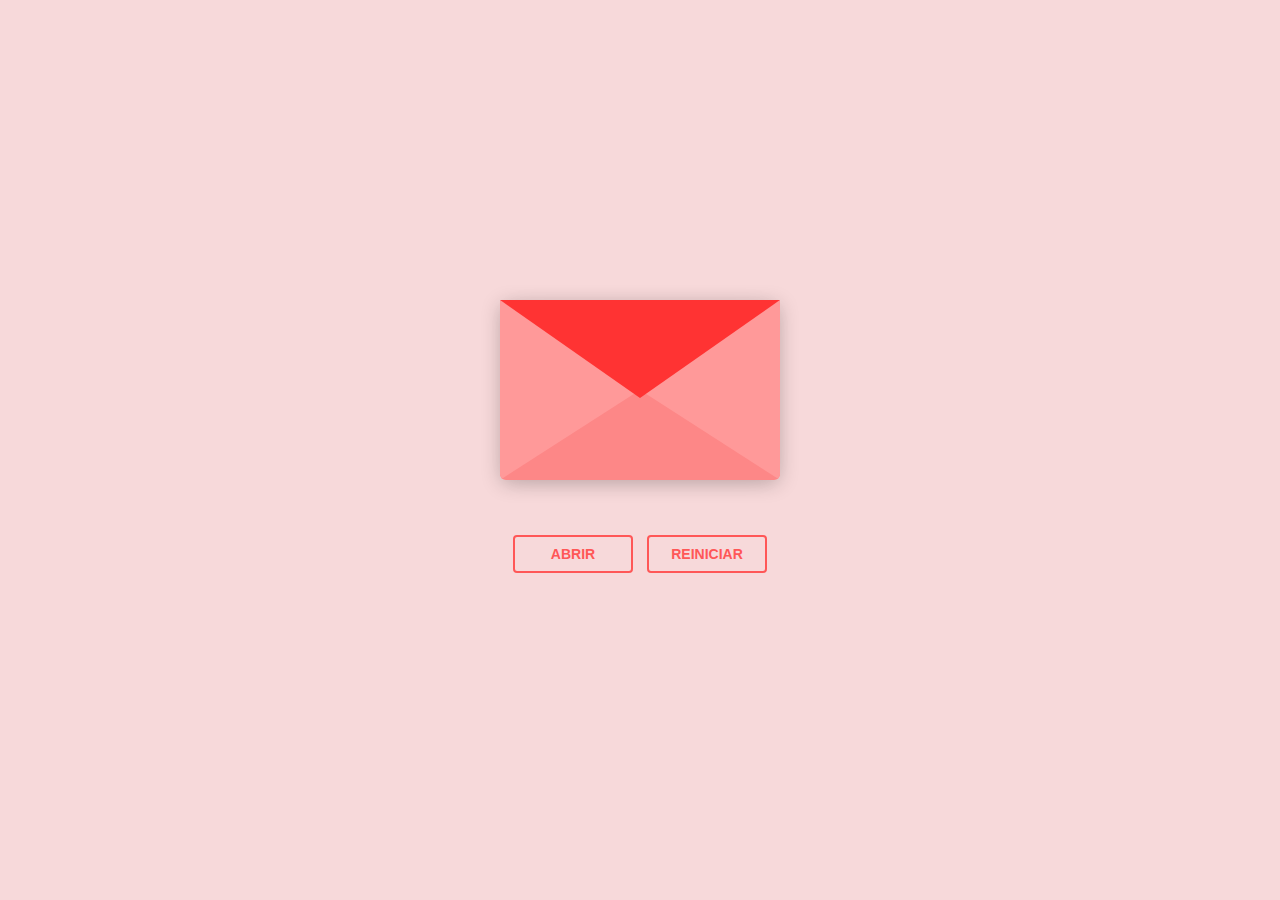
<file: RegaloSV/index.html>
<!DOCTYPE html>
<html lang="en" >
<head>
  <meta charset="UTF-8">
  <title>RegaloSV</title>
  <link rel="stylesheet" href="./style.css">

</head>
<body>
<div class="envlope-wrapper">
    <div id="envelope" class="close">
        <div class="front flap"></div>
        <div class="front pocket"></div>
        <div class="letter">
            <div class="words line1"></div>
            <div class="words line2"></div>
            <div class="words line3"></div>
            <div class="words line4"></div>
        </div>
        <div class="hearts">
            <div class="heart a1"></div>
            <div class="heart a2"></div>
            <div class="heart a3"></div>
        </div>
    </div>
</div>
<div class="reset">
    <button id="open">Abrir</button>
    <button id="reset">Reiniciar</button>
</div>

  <script src='https://cdnjs.cloudflare.com/ajax/libs/jquery/3.5.1/jquery.min.js'></script><script  src="./script.js"></script>

</body>
</html>
</file>
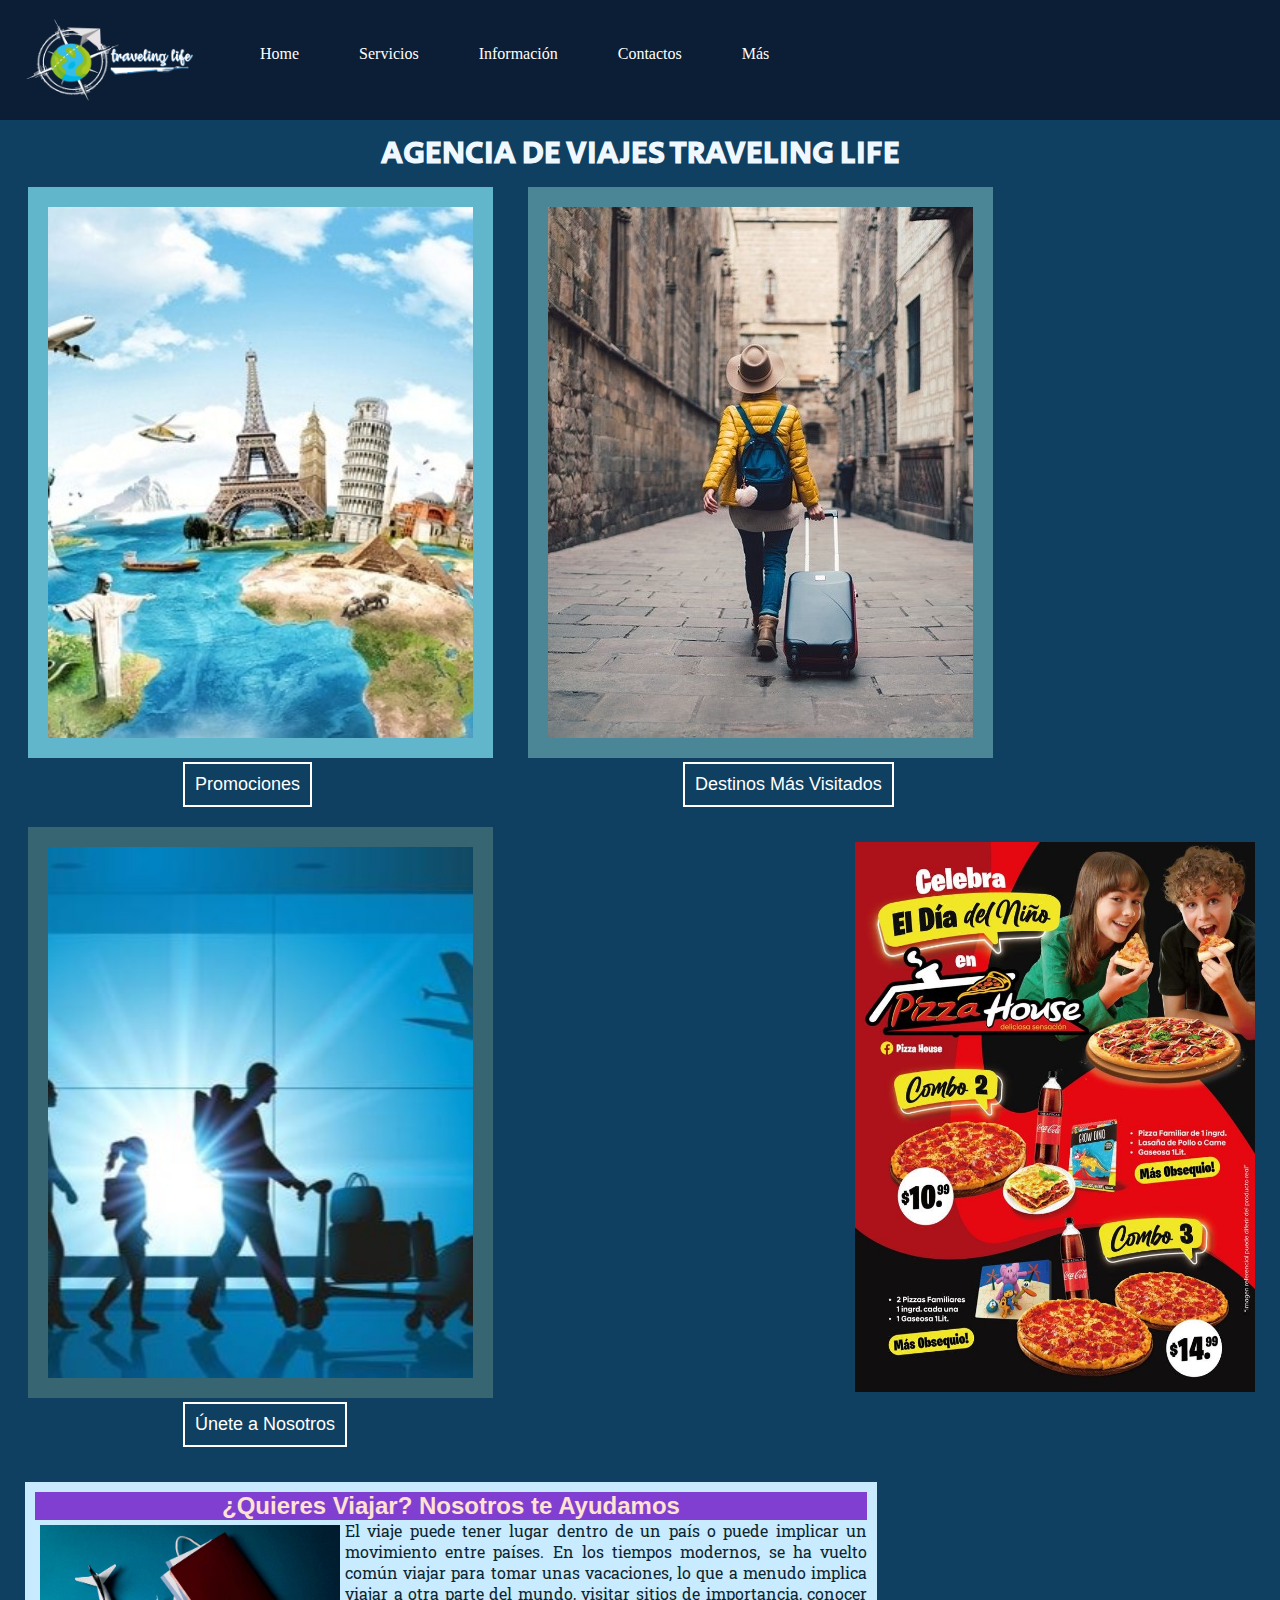
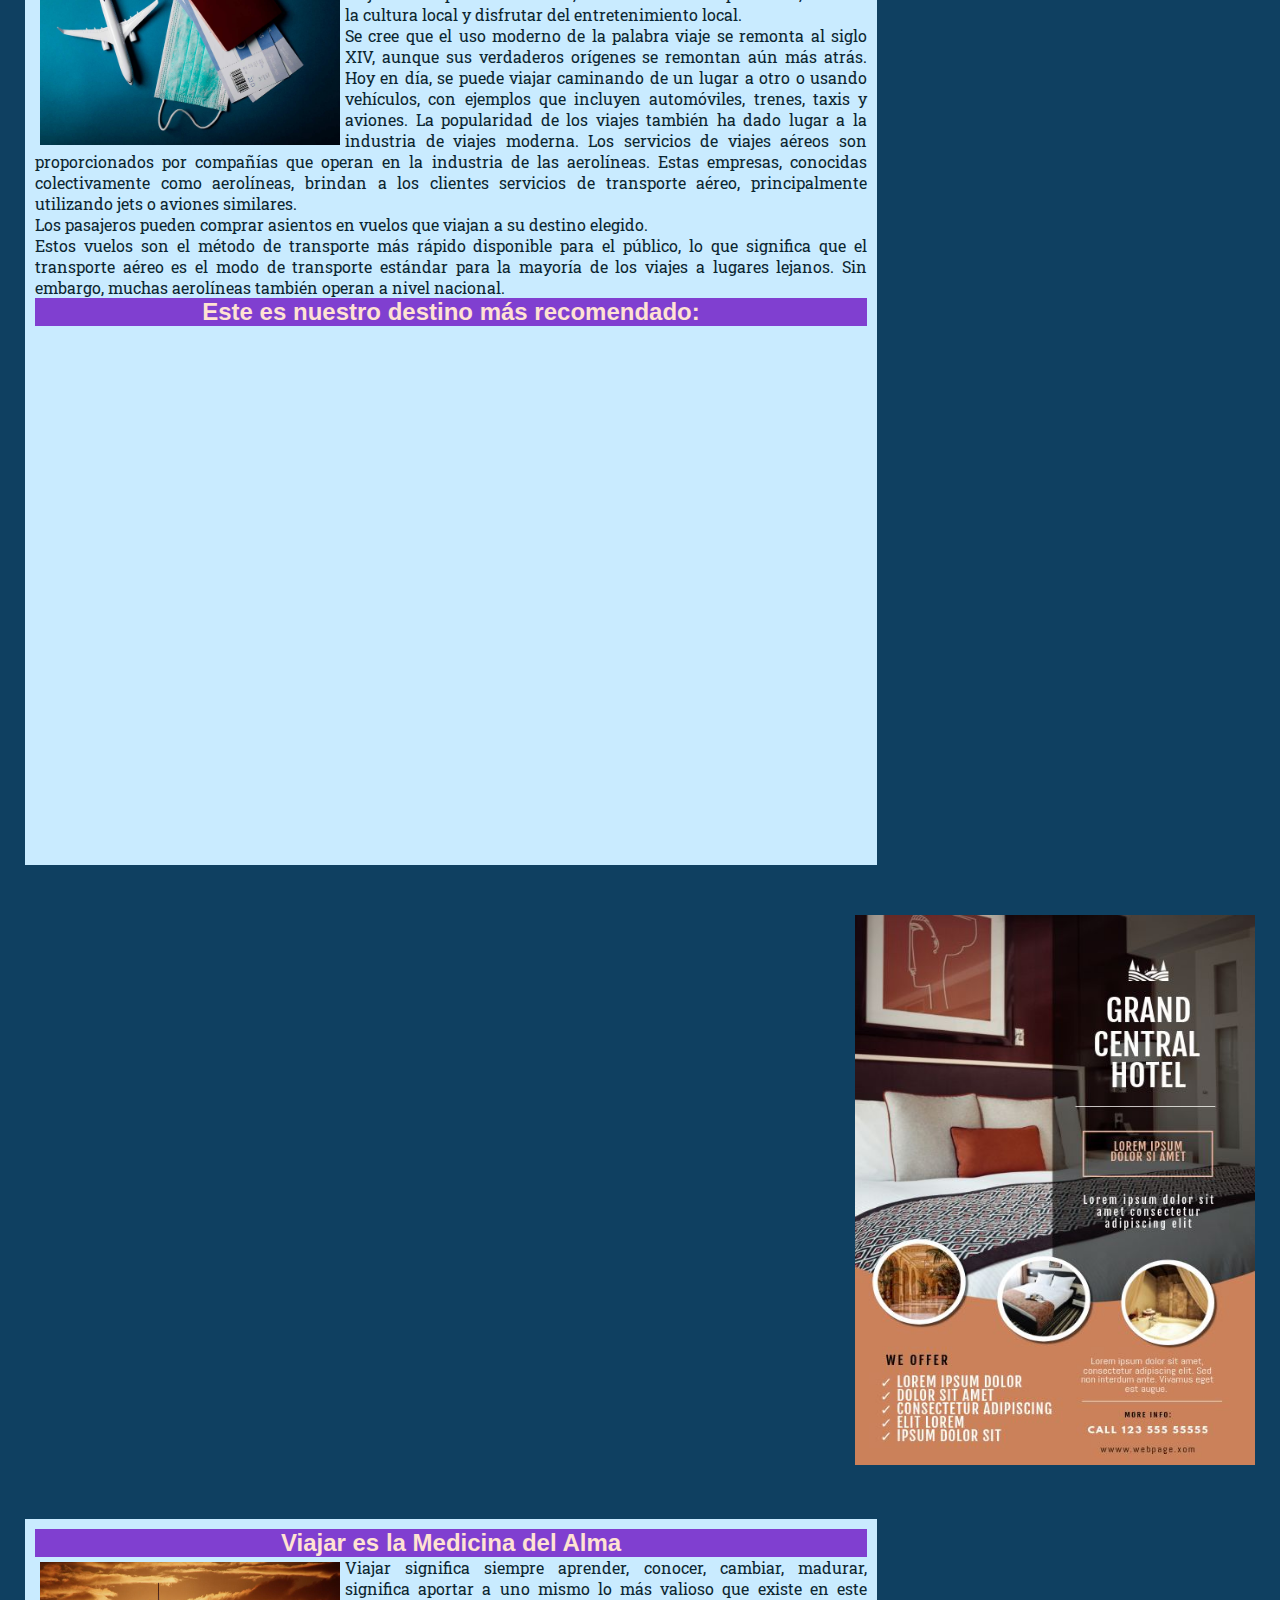
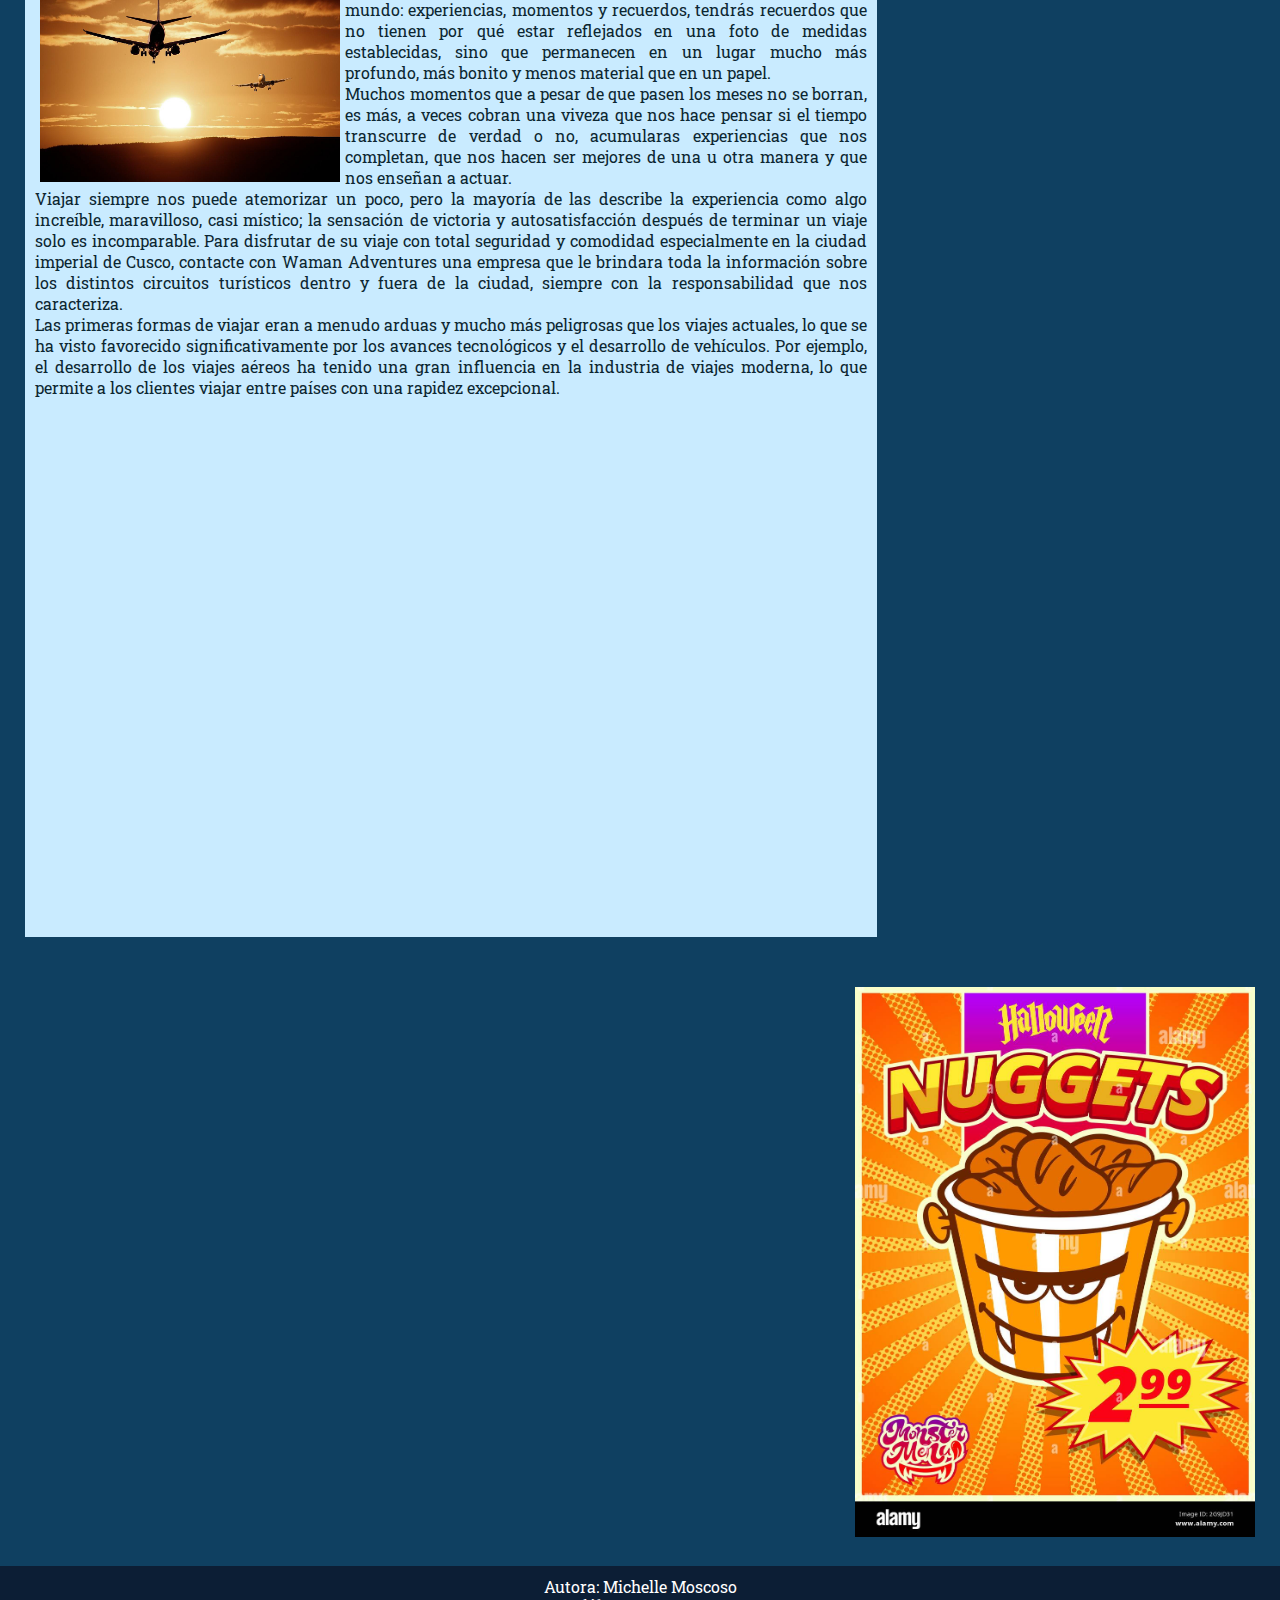
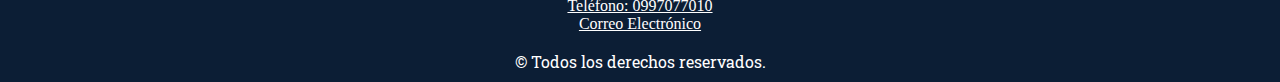
<file: Pagina/HTML/index.html>
<!DOCTYPE html>
    <html lang="en">
    <!--Autora: Michelle Moscoso
        Fecha: 24/11/2022
        Nombre de la Actividad: Página Web con HTML y CSS-->    
        <head>
            <meta charset="UTF-8">
            <meta http-equiv="X-UA-Compatible" content="IE=edge">
            <meta name="viewport" content="width=device-width, initial-scale=1.0">
            <title>TravelingLife</title>
            <link href="../CSS/Estilos.css" rel="stylesheet" type="text/css">
            <link href="../CSS/Home.css" rel="stylesheet" type="text/css">
            <link href="../CSS/3 Columnas.css" rel="stylesheet" type="text/css">
            <link href="../CSS/2 Columnas.css" rel="stylesheet" type="text/css">
            <link rel="shortcut icon" href="../Contenido/Imagenes/icono.jpg">
            <link rel="preconnect" href="https://fonts.googleapis.com">
            <link rel="preconnect" href="https://fonts.gstatic.com" crossorigin>
            <link href="https://fonts.googleapis.com/css2?family=Merriweather:wght@300&display=swap" rel="stylesheet">
            <link href="https://fonts.googleapis.com/css2?family=Merriweather:ital,wght@0,300;1,700&family=Roboto+Slab:wght@300&display=swap" rel="stylesheet">
            <link href="https://fonts.googleapis.com/css2?family=Anton&family=Merriweather:ital,wght@0,300;1,700&family=Roboto+Slab:wght@300&family=Secular+One&display=swap" rel="stylesheet">    
        </head>
    <body>
        <header>

    <!--Menú de Navegación-->

    <div id="Caja1">
        <img src="../Contenido/Imagenes/logo1.png" alt="Logo de Agencia" id="logotraveling">
        <nav class="nav">
        <ul>
            <li><a href="index.html">Home</a></li>
            <li><a href="Servicios.html">Servicios</a></li>
            <li><a href="Información.html">Información</a></li>
            <li><a href="Contactos.html">Contactos</a></li>
            <div class="dropdown">
                <li class="drop3">Más</li>
                <div class="dropdown-content">
                <a href="Acerca De.html">Acerca De</a>
                <a href="Videos.html" id="Videos">Videos</a>
                </div>
            </div>
        </ul>
        </nav>
    </div>
    </header>
<body>
    <div class="menuhome">
<h1>AGENCIA DE VIAJES TRAVELING LIFE</h1>

<!--Menú de Inicio-->
  
        <div class="cajas">
            <img src="../Contenido/Imagenes/home1.jpg" alt="home1" id="imghome1">
            <br>
            <button type="button" id="btnhome1"><a href="Promociones.html">Promociones</a></button>
        </div>
        <div class="cajas">
            <img src="../Contenido/Imagenes/home2.jpg" alt="home2" id="imghome2">
            <br>
            <button type="button" id="btnhome2"><a href="Destinos Más Visitados.html">Destinos Más Visitados</a></button>
        </div>
        <div class="cajas">
            <img src="../Contenido/Imagenes/home3.jpg" alt="home3" id="imghome3">
            <br>
            <button type="button" id="btnhome3"><a href="Únete a Nosotros.html">Únete a Nosotros</a></button>
        </div>
    </div>

<!--Contenido-->

<div class="conthome">
    <div class="viajar">
        <section class="sechome1">
            <aside>
                <img src="../Contenido/Imagenes/Pizza.jpg" alt="Publicidad1" id="publhome1">
            </aside>
            <article class="arthome1">
                <h2>¿Quieres Viajar? Nosotros te Ayudamos</h2>
                <img src="../Contenido/Imagenes/ima1.jpg" alt="Imagen" id="imgconthome1">
                <p id="sign">
                    El viaje puede tener lugar dentro de un país o puede implicar un movimiento entre países. En los tiempos modernos, 
                    se ha vuelto común viajar para tomar unas vacaciones, lo que a menudo implica viajar a otra parte del mundo, visitar 
                    sitios de importancia, conocer la cultura local y disfrutar del entretenimiento local.
                    <br>
                    Se cree que el uso moderno de la palabra viaje se remonta al siglo XIV, aunque sus verdaderos orígenes se remontan 
                    aún más atrás. Hoy en día, se puede viajar caminando de un lugar a otro o usando vehículos, con ejemplos que incluyen 
                    automóviles, trenes, taxis y aviones. La popularidad de los viajes también ha dado lugar a la industria de viajes moderna.
                    Los servicios de viajes aéreos son proporcionados por compañías que operan en la industria de las aerolíneas. 
                    Estas empresas, conocidas colectivamente como aerolíneas, brindan a los clientes servicios de transporte aéreo, 
                    principalmente utilizando jets o aviones similares.
                    <br>
                    Los pasajeros pueden comprar asientos en vuelos que viajan a su destino elegido. 
                    <br>
                    Estos vuelos son el método de transporte más rápido disponible para el público, lo que significa que el transporte 
                    aéreo es el modo de transporte estándar para la mayoría de los viajes a lugares lejanos. Sin embargo, muchas aerolíneas 
                    también operan a nivel nacional.
                </p>
                <h2>Este es nuestro destino más recomendado:</h2>
                <iframe id="gpshome" width="760" height="515" src="https://www.youtube.com/embed/VHKKVi8_si0" title="YouTube video player" frameborder="0" 
                    allow="accelerometer; autoplay; clipboard-write; encrypted-media; gyroscope; picture-in-picture" allowfullscreen></iframe>
            </article>    
        </section>
    </div>
    <div class="impor">
        <section class="sechome2">
            <aside>
                <img src="../Contenido/Imagenes/Hotel.jpg" alt="Publicidad2" id="publhome2">
            </aside>
            <article class="arthome2">
                <h2>Viajar es la Medicina del Alma</h2>
                <img src="../Contenido/Imagenes/ima2.jpg" alt="Imagen" id="imgconthome2">
                <p id="sign">
                    Viajar significa siempre aprender, conocer, cambiar, madurar, 
                    significa aportar a uno mismo lo más valioso que existe en este mundo: experiencias, momentos y recuerdos, 
                    tendrás recuerdos que no tienen por qué estar reflejados en una foto de medidas establecidas, 
                    sino que permanecen en un lugar mucho más profundo, más bonito y menos material que en un papel.
                    <br>
                    Muchos momentos que a pesar de que pasen los meses no se borran, es más, a veces cobran una viveza 
                    que nos hace pensar si el tiempo transcurre de verdad o no, acumularas experiencias que nos completan, 
                    que nos hacen ser mejores de una u otra manera y que nos enseñan a actuar.
                    <br>
                    Viajar siempre nos puede atemorizar un poco, pero la mayoría de las describe la experiencia como algo increíble, 
                    maravilloso, casi místico; la sensación de victoria y autosatisfacción después de terminar un viaje solo es incomparable. 
                    Para disfrutar de su viaje con total seguridad y comodidad especialmente en la ciudad imperial de Cusco, 
                    contacte con Waman Adventures una empresa que le brindara toda la información sobre los distintos circuitos 
                    turísticos dentro y fuera de la ciudad, siempre con la responsabilidad que nos caracteriza.
                    <br>
                    Las primeras formas de viajar eran a menudo arduas y mucho más peligrosas que los viajes actuales, lo que se ha visto 
                    favorecido significativamente por los avances tecnológicos y el desarrollo de vehículos. Por ejemplo, el desarrollo de 
                    los viajes aéreos ha tenido una gran influencia en la industria de viajes moderna, lo que permite a los clientes viajar 
                    entre países con una rapidez excepcional.
                </p>
                <iframe id="agencia" width="760" height="515" src="https://www.youtube.com/embed/xSS0jzeCMNM" title="YouTube video player" frameborder="0" 
                allow="accelerometer; autoplay; clipboard-write; encrypted-media; gyroscope; picture-in-picture" allowfullscreen></iframe>
            </article>
                <aside>
                    <img src="../Contenido/Imagenes/nuggets.jpg" alt="Publicidad3" id="publhome3"> 
                </aside>    
        </section>
    </div>
</div>
</body>

<!--Pie de Página-->

<footer class="foot">
    <ul>
        <li><p>Autora: Michelle Moscoso</p></li>
        <li><a href="tel:0978929310">Teléfono: 0997077010</a></li>
        <li><a href="mailto:ag_travelinglife@outlook.com">Correo Electrónico</a></li>
        <br>
        <p>&copy; Todos los derechos reservados.</p>
    </ul>
</footer>
</html>
</file>
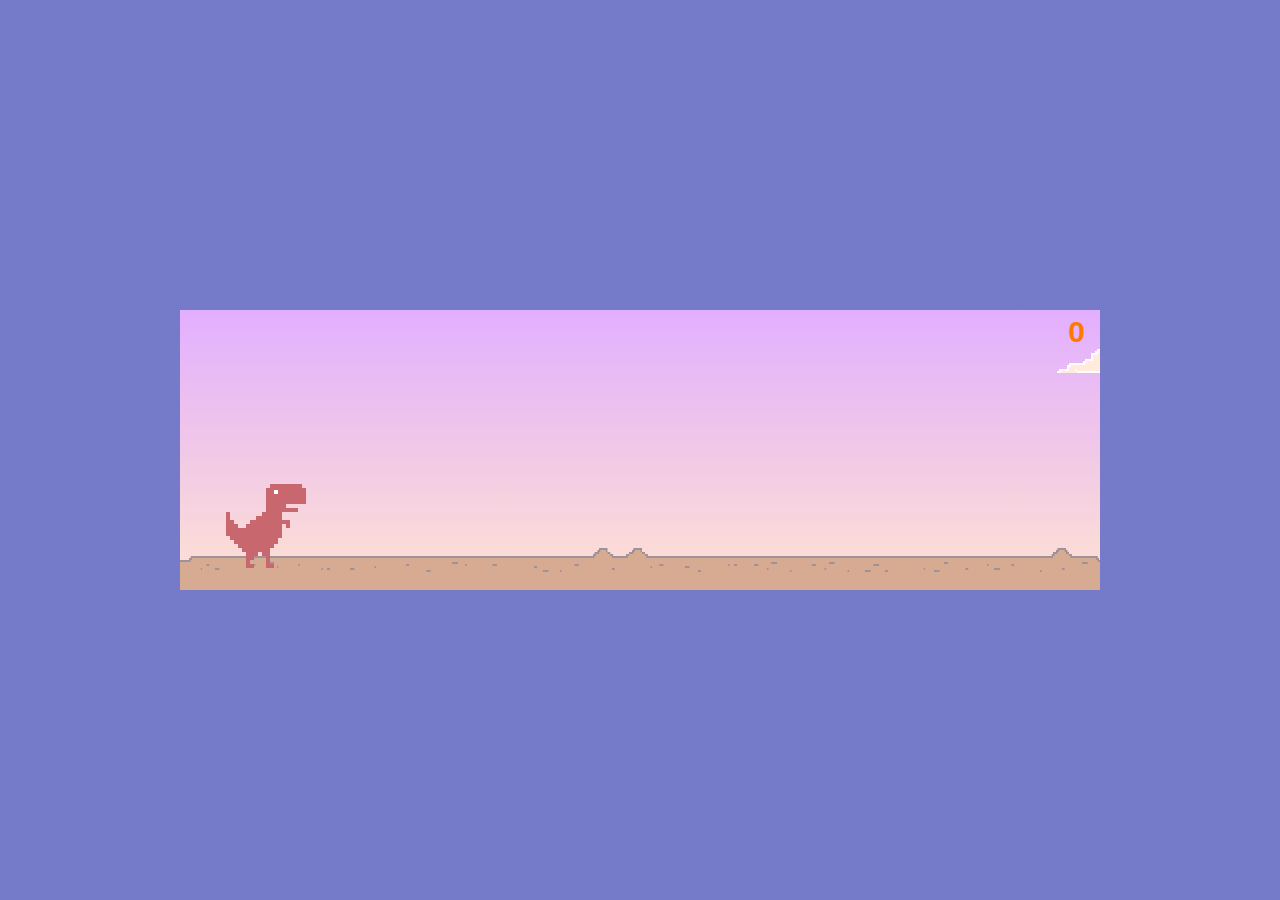
<file: Juego/juego.html>
<!DOCTYPE html>
<html lang="en">
<head>
    <meta charset="UTF-8">
    <meta http-equiv="X-UA-Compatible" content="IE=edge">
    <meta name="viewport" content="width=device-width, initial-scale=1.0">
    <title>Juego de Dinosaurio</title>
    <link rel="shortcut icon" href="Imagenes/Logo.png">

    <style>
        *{
            padding: 0;
            margin: 0;
        }
        body{
            height: 100vh;
            background-color: #757bc8;
            display: flex;
            align-items: center;
        }
        .cont{
            width: 920px;
            height: 280px;
            margin: 0 auto;
            position: relative;
            background: linear-gradient(#e2afff, transparent) #ffe2d1;
            transition: background-color 1s linear;
            overflow: hidden;
        }
        .mediodia {
            background-color: #f7dcff;
        }

        .tarde {
            background-color: #ffd3ad;
        }

        .noche {
            background-color: #9c91dd;
        }
        .dinosaurio{
            width: 84px;
            height: 84px;
            position: absolute;
            bottom: 22px;
            left: 42px;
            z-index: 2;
            background: url(Imagenes/dinosaurio.png) repeat-x 0px 0px;
            background-size: 336px 84px;
            background-position-x: 0px;

        }
        .dinosaurio-corriendo{
            animation: animarDinosaurio 0.25s steps(2) infinite;
        }
        .dino-estrellado{
            background-position-x: -252px;
        }
        @keyframes animarDinosaurio{
            from{
                background-position-x: -84px;
            }
            to{
                background-position-x:-252px ;
            }
        }
        .suelo{
            width: 200%;
            height: 42px;
            position: absolute;
            bottom: 0;
            left: 0;
            background: url(Imagenes/suelo.png) repeat-x 0px 0px;
            background-size: 50% 42px;
        }
        .score{
            width: 100px;
            height: 30px;
            position: absolute;
            top: 5px;
            right: 15px;
            z-index: 10;
            color: #ff7900;
            font-family: Verdana, Geneva, Tahoma, sans-serif;
            font-size: 30px;
            font-weight: bold;
            text-align: right;
        }
        .cactus{
            width: 46px;
            height: 96px;
            position: absolute;
            bottom: 16px;
            left: 600px;
            z-index: 1;
            background: url(Imagenes/cactus\ 1.png) no-repeat;
        }
        .cactus2{
            width: 98px;
            height: 66px;
            background: url(Imagenes/cactus\ 2.png) no-repeat;
        }
        .nube{
            width: 92px;
            height: 26px;
            position: absolute;
            z-index: 0;
            background: url(Imagenes/nube.png) no-repeat;
            background-size: 92px 26px;
        }
        .game-over{
            display: none;
            position: absolute;
            width: 100%;
            text-align: center;
            color: #8a7e92;
            font-size: 30px;
            font-family: Verdana, Geneva, Tahoma, sans-serif;
            font-weight: 700;
        }
    </style>

</head>
<body>
    <div class="cont">
        <div class="suelo"></div>
        <div class="dinosaurio dinosaurio-corriendo"></div>
        <div class="score">0</div>
    </div>
    <div class="game-over">GAME OVER</div>

    <script>
// Loop //
            var time = new Date();
            var deltaTime = 0;
                if(document.readyState === "complete" ||
                   document.readyState === "interactive"){
                   setTimeout(Init,1); 
                   }
                else{
                    document.addEventListener("DOMContentLoaded",Init);
                }
        function Init(){
            time = new Date();
            Start();
            Loop();
        }
        function Loop(){
            deltaTime = (new Date() - time) / 1000
            time = new Date();
            Update();
            requestAnimationFrame(Loop);
        }
// Activar Juego //
        // Variables Lógicas //
            var sueloY = 22;
            var velY = 0;
            var impulso = 900;
            var gravedad = 2500;
            var dinoPosX = 42;
            var dinoPosY = sueloY
            var sueloX = 0;
            var velEscenario = 1280/3;
            var gameVel = 1;
            var score = 0;
            var parado = false;
            var saltando = false;
        // Variables de los Elementos //
            var cont;
            var dinosaurio;
            var textoScore;
            var suelo;
            var gameOver;
        //Variables para Nubes//
            var tiempoHastaNube = 0.5;
            var tiempoNubeMin = 0.7;
            var tiempoNubeMax = 2.7;
            var maxNubeY = 270;
            var minNubeY = 100;
            var nubes = [];
            var velNube = 0.5;
        // Variables para Obstáculos //
            var tiempoHastaObstaculo = 2;
            var tiempoObstaculoMin = 0.7;
            var tiempoObstaculoMax = 1.8;
            var obstaculoPosY = 16;
            var obstaculos = [];


    function Start(){
        gameOver = document.querySelector(".game-over");
        suelo = document.querySelector(".suelo");
        cont = document.querySelector(".cont");
        textoScore = document.querySelector(".score");
        dinosaurio = document.querySelector(".dinosaurio");
        document.addEventListener("keydown",HandleKeyDown);
    }
    function Update(){
        if(parado)return;
        MoverSuelo();
        MoverDinosaurio();
        velY -= gravedad * deltaTime;
        DecidirCrearNubes()
        MoverNubes();
        DecidirCrearObstaculos();
        MoverObstaculos();
        DetectarChoque();
    }
// Suelo Infinito //
    function MoverSuelo(){
       sueloX += CalcularDesplazamiento();
       suelo.style.left = -(sueloX % cont.clientWidth) + "px";
    }
    function CalcularDesplazamiento(){
        return velEscenario * deltaTime * gameVel;
    }
// Salto //
    function HandleKeyDown(ev){
        if(ev.keyCode == 32){
            Saltar();
        }
    }
    function Saltar(){
        if(dinoPosY === sueloY){
            saltando = true;
            velY = impulso;
            dinosaurio.classList.remove("dinosaurio-corriendo");
        }
    }
    function MoverDinosaurio(){
        dinoPosY += velY * deltaTime;
            if(dinoPosY < sueloY){
                TocarSuelo();
            }
        dinosaurio.style.bottom = dinoPosY + "px";
    }
    function TocarSuelo(){
        dinoPosY = sueloY;
        velY = 0;
        if(saltando){
            dinosaurio.classList.add("dinosaurio-corriendo"); 
        }
        saltando = false;
    }
// Nubes //
    function DecidirCrearNubes(){
        tiempoHastaNube -= deltaTime;
        if(tiempoHastaNube <= 0){
        CrearNube();
        }
    }
    function CrearNube(){
        var nube = document.createElement("div");
        cont.appendChild(nube);
        nube.classList.add("nube");
        nube.posX = cont.clientWidth;
        nube.style.left = cont.clientWidth+"px";
        nube.style.bottom = minNubeY + Math.random() * 
        (maxNubeY-minNubeY)+"px";
        nubes.push(nube);
        tiempoHastaNube = tiempoNubeMin + Math.random() * 
        (tiempoNubeMax-tiempoNubeMin) / gameVel;
    }
    function MoverNubes() {
    for (var i = nubes.length - 1; i >= 0; i--) {
        if(nubes[i].posX < -nubes[i].clientWidth) {
            nubes[i].parentNode.removeChild(nubes[i]);
            nubes.splice(i, 1);
        }else{
            nubes[i].posX -= CalcularDesplazamiento() * velNube;
            nubes[i].style.left = nubes[i].posX+"px";
            }
        }
    }
// Obstáculos //
    function DecidirCrearObstaculos(){
        tiempoHastaObstaculo -= deltaTime;
        if(tiempoHastaObstaculo <= 0){
            CrearObstaculo();
        }
    }
    function CrearObstaculo(){
        var obstaculo = document.createElement("div");
        cont.appendChild(obstaculo)
        obstaculo.classList.add("cactus")
        obstaculo.posX = cont.clientWidth;
        obstaculo.style.left = cont.clientWidth + "px";
        obstaculos.push(obstaculo);
        tiempoHastaObstaculo = tiempoObstaculoMin + Math.random() * 
        (tiempoObstaculoMax - tiempoObstaculoMin) / gameVel;
    }
    function MoverObstaculos(){
        for(var i = obstaculos.length - 1; i >= 0; i--){
            if(obstaculos[i].posX < -obstaculos[i].clientWidth){
               obstaculos[i].parentNode.removeChild(obstaculos[i]);
               obstaculos.splice(i,1);
               GanarPuntos();
            }
            else{
                obstaculos[i].posX -= CalcularDesplazamiento();
                obstaculos[i].style.left = obstaculos[i].posX + "px";
            }
        }
    }
    function GanarPuntos(){
        score++;
        textoScore.innerText = score;
        if(score == 5){
            gameVel = 1.5;
            cont.classList.add("mediodia");
        }else if(score == 10) {
            gameVel = 2;
            cont.classList.add("tarde");
        } else if(score == 20) {
            gameVel = 3;
            cont.classList.add("noche");
        }
        
        suelo.style.animationDuration = (3/gameVel)+"s";
    }
// Choque - Game Over//
    function DetectarChoque(){
        for(var i = 0; i < obstaculos.length; i++){
            if(obstaculos[i].posX > dinoPosX + dinosaurio.clientWidth){
                break;
            }
            else{
                if(EsChoque(dinosaurio,obstaculos[i],10,30,15,20 )){
                    GameOver();
                }
            }
        }
    }
    function EsChoque(a, b, paddingTop, paddingRight, paddingBottom, paddingLeft) {
        var aRect = a.getBoundingClientRect();
        var bRect = b.getBoundingClientRect();
        return !(
            ((aRect.top + aRect.height - paddingBottom) < (bRect.top)) ||
            (aRect.top + paddingTop > (bRect.top + bRect.height)) ||
            ((aRect.left + aRect.width - paddingRight) < bRect.left) ||
            (aRect.left + paddingLeft > (bRect.left + bRect.width)));
    }
    function GameOver(){
        Estrellarse();
        gameOver.style.display = "block";
    }
    function Estrellarse(){
        dinosaurio.classList.remove("dinosaurio-corriendo");
        dinosaurio.classList.add("dino-estrellado");
        parado = true;
    }

    </script>
</body>
</html>
</file>
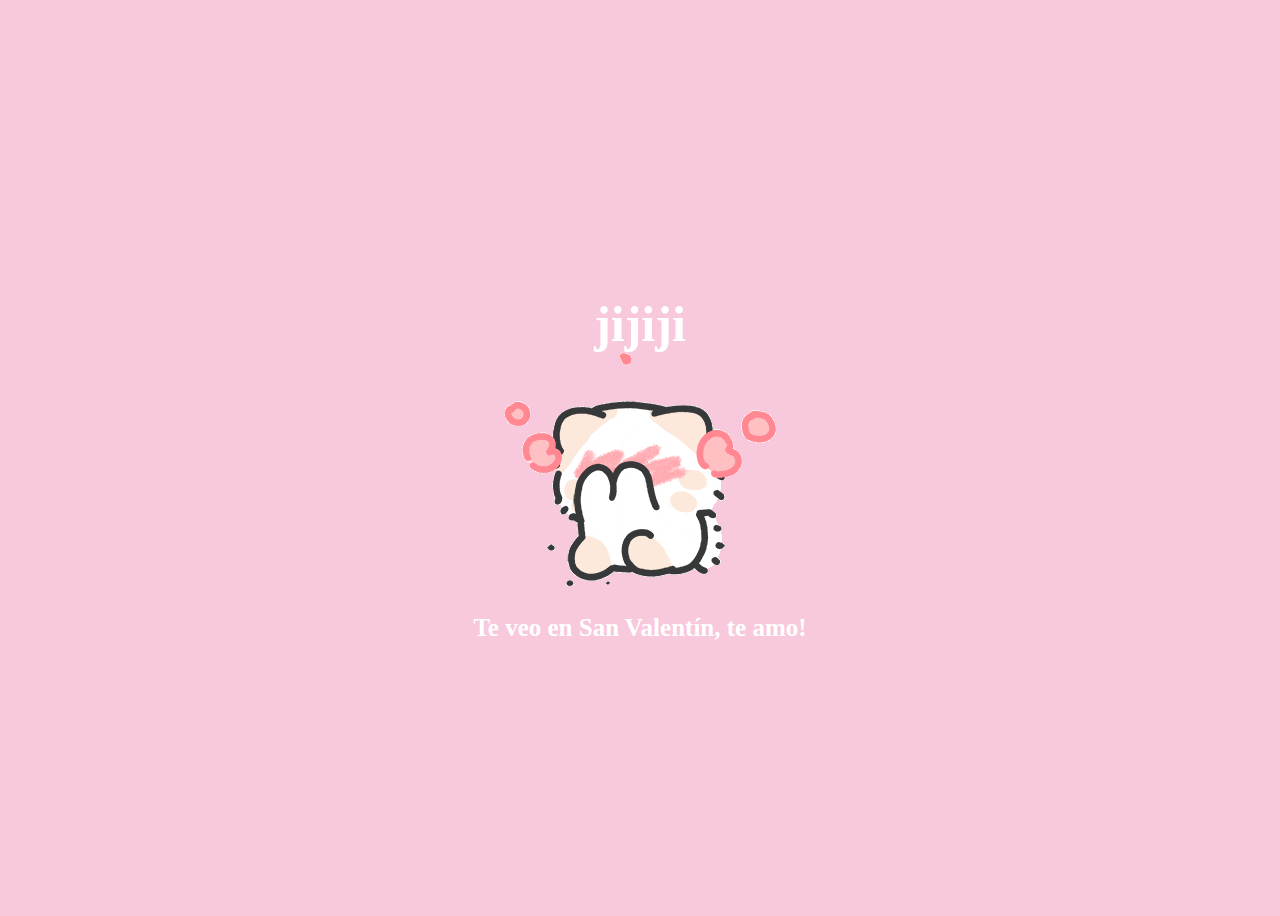
<file: Valentin/yes.html>
<!DOCTYPE html>
<html lang="en">
    <head>
        <link rel="stylesheet" href="yes_styles.css">
        
    </head> 
    <body>
        <div class="container">
            <div >
                <h1 class = "header_text">jijiji</h1>
            </div>
            <div class="gif_container">
                <img src="cute-cat.gif" alt="Cute animated illustration">
            </div>
            <p class = "text"> Te veo en San Valentín, te amo!</p>
        </div>
       
    </body> 
</html>
</file>
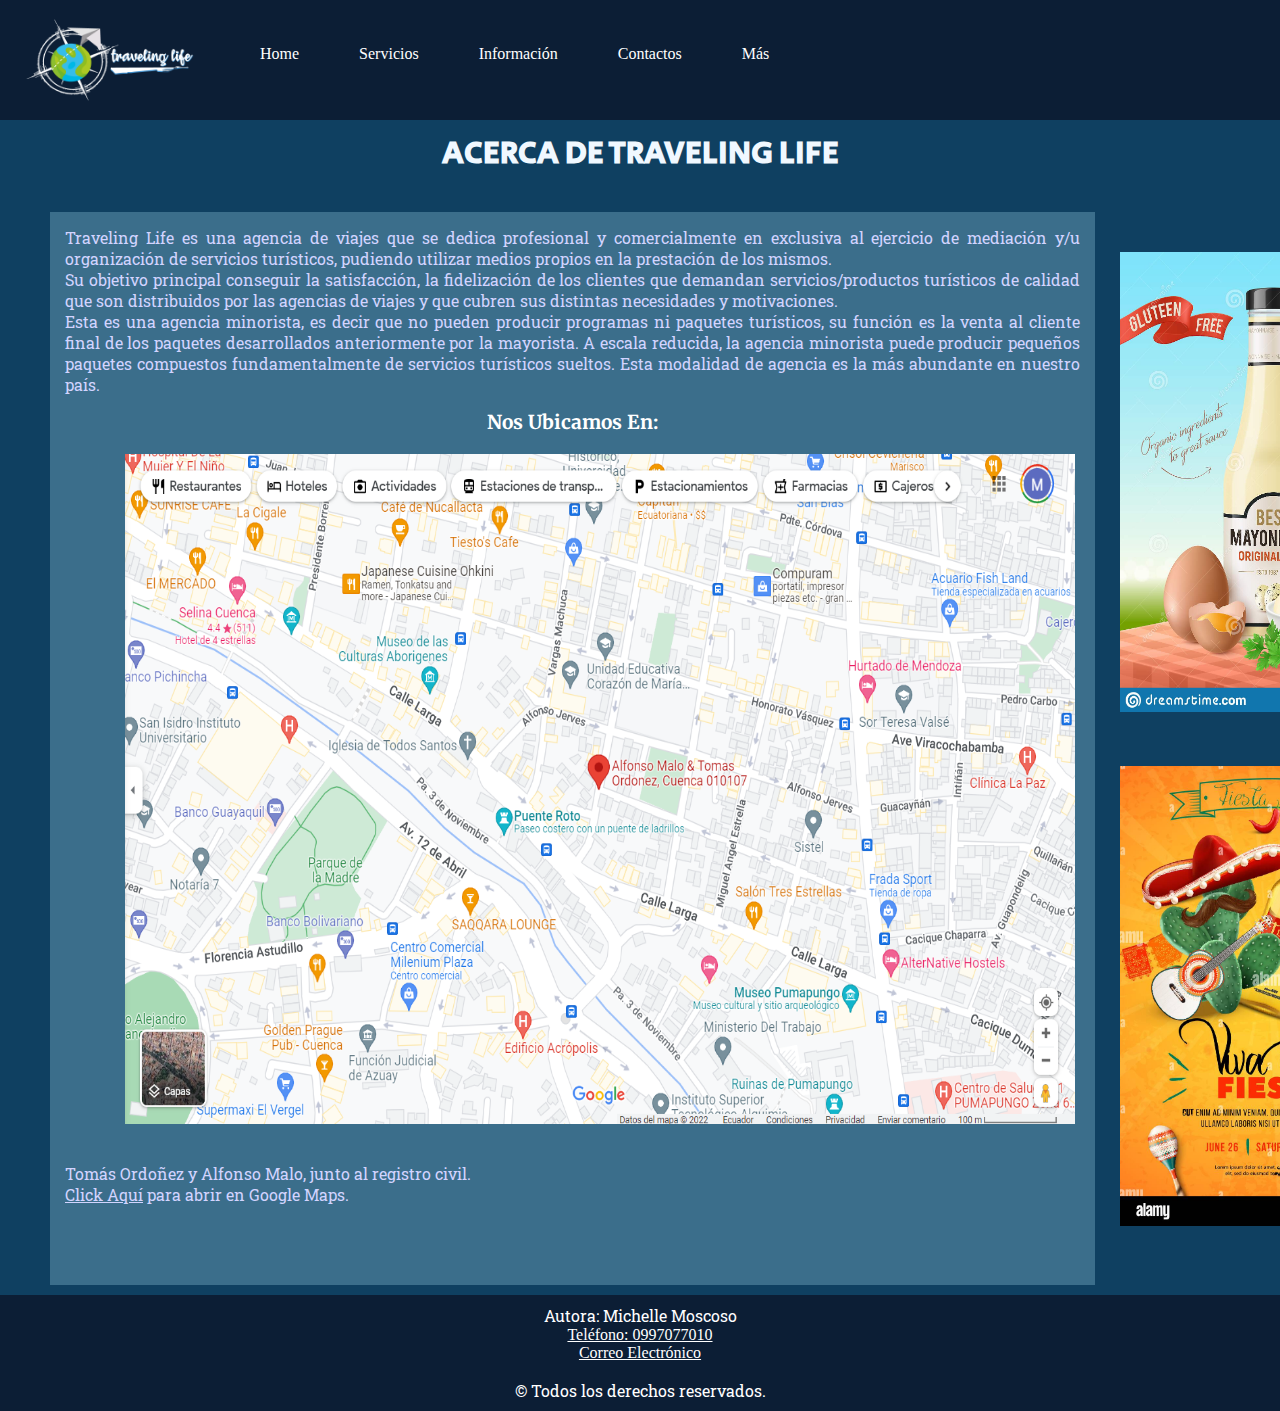
<file: Pagina/HTML/Acerca De.html>
<!DOCTYPE html>
<html lang="en">
    <head>
        <meta charset="UTF-8">
        <meta http-equiv="X-UA-Compatible" content="IE=edge">
        <meta name="viewport" content="width=device-width, initial-scale=1.0">
        <title>TravelingLife</title>
        <link href="../CSS/Estilos.css" rel="stylesheet" type="text/css">
        <link href="../CSS/Home.css" rel="stylesheet" type="text/css">
        <link href="../CSS/3 Columnas.css" rel="stylesheet" type="text/css">
        <link href="../CSS/2 Columnas.css" rel="stylesheet" type="text/css">
        <link rel="shortcut icon" href="../Contenido/Imagenes/icono.jpg">
        <link rel="preconnect" href="https://fonts.googleapis.com">
        <link rel="preconnect" href="https://fonts.gstatic.com" crossorigin>
        <link href="https://fonts.googleapis.com/css2?family=Merriweather:wght@300&display=swap" rel="stylesheet">
        <link href="https://fonts.googleapis.com/css2?family=Merriweather:ital,wght@0,300;1,700&family=Roboto+Slab:wght@300&display=swap" rel="stylesheet">
        <link href="https://fonts.googleapis.com/css2?family=Anton&family=Merriweather:ital,wght@0,300;1,700&family=Roboto+Slab:wght@300&family=Secular+One&display=swap" rel="stylesheet">    
    </head>
<body>
    <header>
<div id="Caja1">
    <img src="../Contenido/Imagenes/logo1.png" alt="Logo de Agencia" id="logotraveling">
    <nav class="nav">
    <ul>
        <li><a href="index.html">Home</a></li>
        <li><a href="Servicios.html">Servicios</a></li>
        <li><a href="Información.html">Información</a></li>
        <li><a href="Contactos.html">Contactos</a></li>
        <div class="dropdown">
            <li class="drop3">Más</li>
            <div class="dropdown-content">
              <a href="Acerca De.html">Acerca De</a>
              <a href="Videos.html">Videos</a>
            </div>
          </div>
    </ul>
    </nav>
</div>
</header>

<!--Contenido-->

<h1>ACERCA DE TRAVELING LIFE</h1>
    <div class="column2">
        <section class="cont2col">
            <article>
                <p>
                Traveling Life es una agencia de viajes que se dedica profesional y comercialmente en exclusiva al ejercicio de mediación 
                y/u organización de servicios turísticos, pudiendo utilizar medios propios en la prestación de los mismos.
                <br>
                Su objetivo principal conseguir la satisfacción, la fidelización de los clientes que demandan servicios/productos turísticos 
                de calidad que son distribuidos por las agencias de viajes y que cubren sus distintas necesidades y motivaciones.
                <br>
                Esta es una agencia minorista, es decir que no pueden producir programas ni paquetes turísticos, su función es la venta al 
                cliente final de los paquetes desarrollados anteriormente por la mayorista. A escala reducida, la agencia minorista puede 
                producir pequeños paquetes compuestos fundamentalmente de servicios turísticos sueltos. Esta modalidad de agencia es la 
                más abundante en nuestro país.
                <br>
                <h3>Nos Ubicamos En:</h3>
                <img src="../Contenido/Imagenes/acercade1.png" alt="ubicación" id="imgacer1">
                <p>Tomás Ordoñez y Alfonso Malo, junto al registro civil.
                    <br>
                    <a href="https://www.google.com/maps/place/Tomas+Ordonez+%26+Alfonso+Malo,+Cuenca+010107/@-2.9036704,-79.002221,17z/data=!3m1!4b1!4m5!3m4!1s0x91cd186b2e908d2d:0x8c18e989b36ee348!8m2!3d-2.9036704!4d-79.0000323">Click Aquí</a>
                para abrir en Google Maps.
                </p>
            </article>
        </section>
        <aside class="publicidad">
            <img src="../Contenido/Imagenes/bebida.jpg" alt="bebida" id="publacer1">
            <img src="../Contenido/Imagenes/mexic.jpg" alt="Comida Mexicana" id="publacer2">
        </aside>
    </div>
</body>

<!--Pie de Página-->

<footer class="foot">
    <ul>
        <li><p>Autora: Michelle Moscoso</p></li>
        <li><a href="tel:0978929310">Teléfono: 0997077010</a></li>
        <li><a href="mailto:ag_travelinglife@outlook.com">Correo Electrónico</a></li>
        <br>
        <p>&copy; Todos los derechos reservados.</p>
    </ul>
</footer>
</html>
</file>
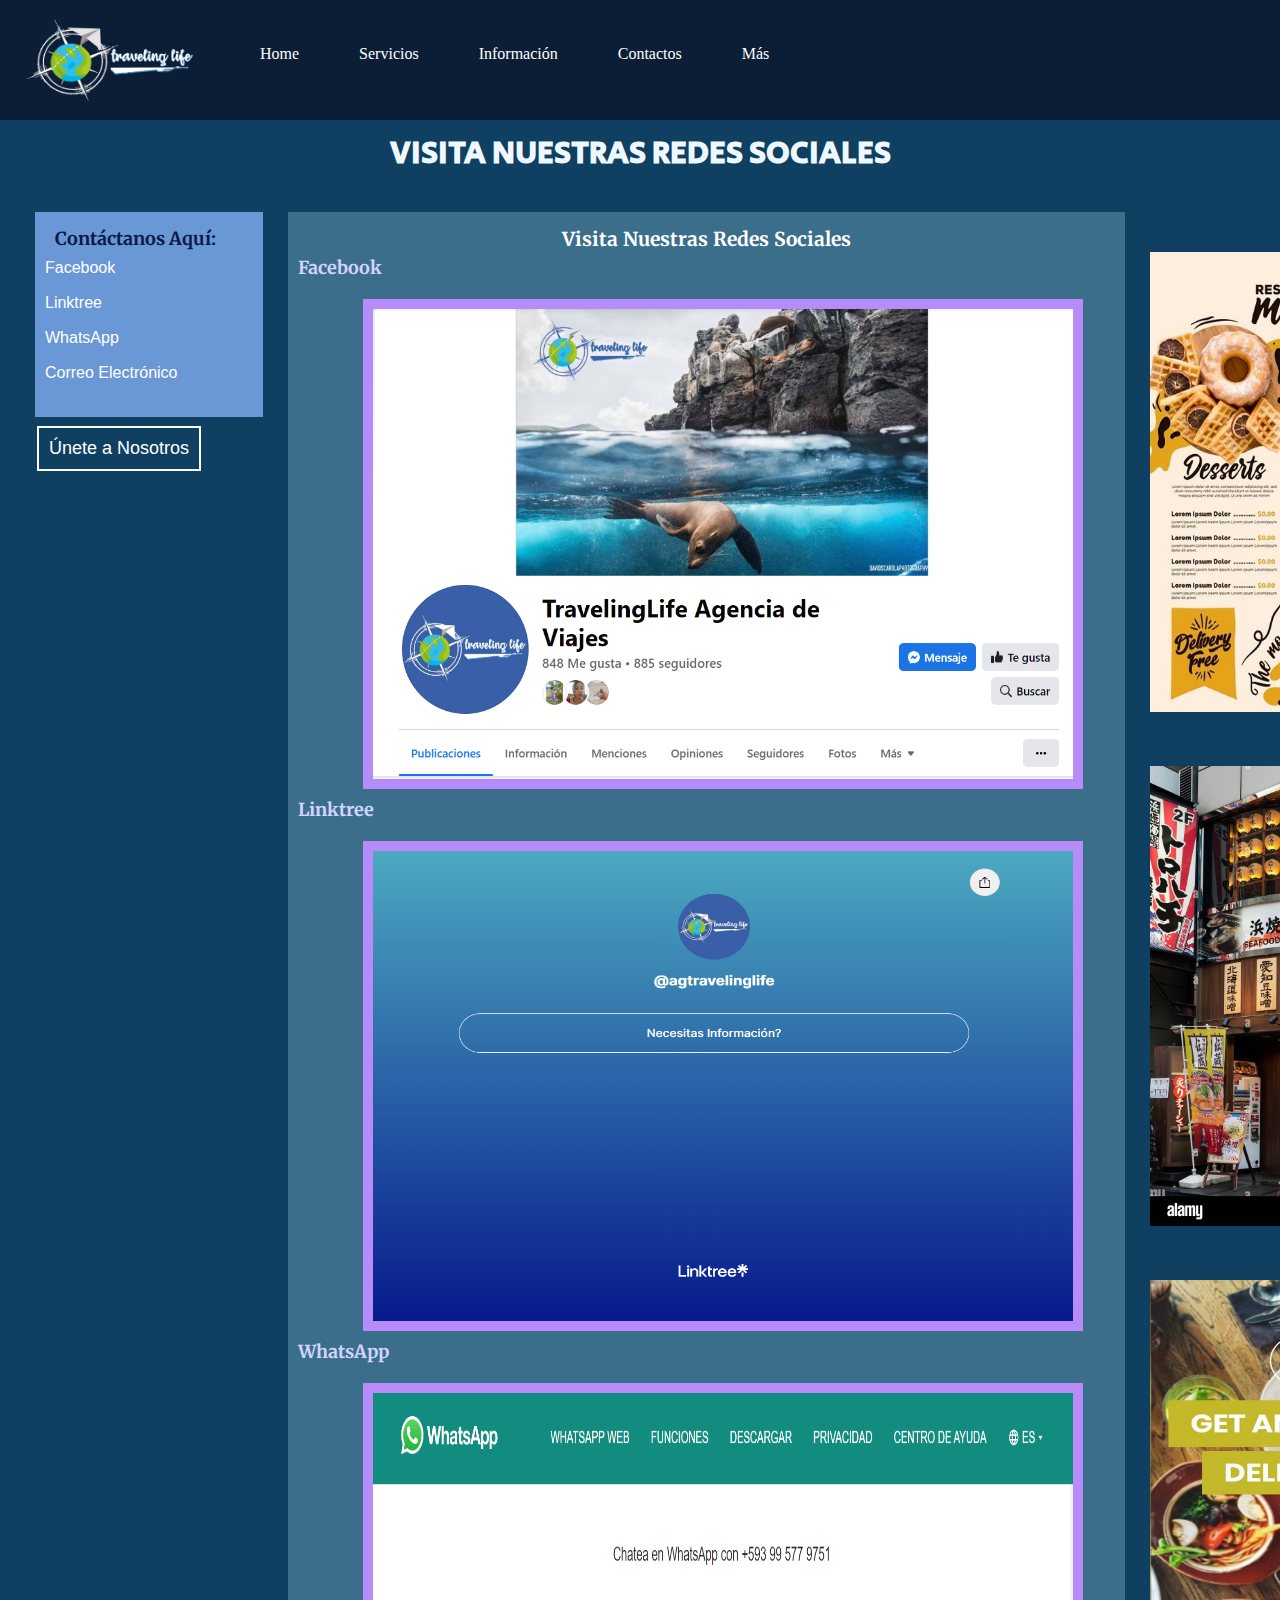
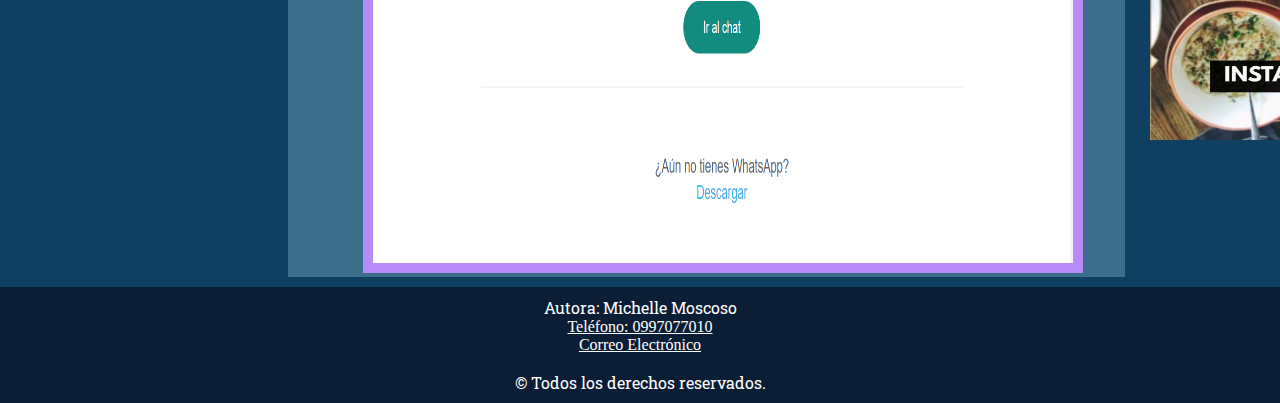
<file: Pagina/HTML/Contactos.html>
<!DOCTYPE html>
<html lang="en">
    <head>
        <meta charset="UTF-8">
        <meta http-equiv="X-UA-Compatible" content="IE=edge">
        <meta name="viewport" content="width=device-width, initial-scale=1.0">
        <title>TravelingLife</title>
        <link href="../CSS/Estilos.css" rel="stylesheet" type="text/css">
        <link href="../CSS/Home.css" rel="stylesheet" type="text/css">
        <link href="../CSS/3 Columnas.css" rel="stylesheet" type="text/css">
        <link href="../CSS/2 Columnas.css" rel="stylesheet" type="text/css">
        <link rel="shortcut icon" href="../Contenido/Imagenes/icono.jpg">
        <link rel="preconnect" href="https://fonts.googleapis.com">
        <link rel="preconnect" href="https://fonts.gstatic.com" crossorigin>
        <link href="https://fonts.googleapis.com/css2?family=Merriweather:wght@300&display=swap" rel="stylesheet">
        <link href="https://fonts.googleapis.com/css2?family=Merriweather:ital,wght@0,300;1,700&family=Roboto+Slab:wght@300&display=swap" rel="stylesheet">
        <link href="https://fonts.googleapis.com/css2?family=Anton&family=Merriweather:ital,wght@0,300;1,700&family=Roboto+Slab:wght@300&family=Secular+One&display=swap" rel="stylesheet">    
    </head>
<body>
    <header>
<div id="Caja1">
    <img src="../Contenido/Imagenes/logo1.png" alt="Logo de Agencia" id="logotraveling">
    <nav class="nav">
    <ul>
        <li><a href="index.html">Home</a></li>
        <li><a href="Servicios.html">Servicios</a></li>
        <li><a href="Información.html">Información</a></li>
        <li><a href="Contactos.html">Contactos</a></li>
        <div class="dropdown">
            <li class="drop3">Más</li>
            <div class="dropdown-content">
              <a href="Acerca De.html">Acerca De</a>
              <a href="Videos.html">Videos</a>
            </div>
          </div>
    </ul>
    </nav>
</div>
</header>

<!--Contenido-->
          
<h1>VISITA NUESTRAS REDES SOCIALES</h1>
    <div class="columnas">
        <section class="menulateral">
            <h4 id="Menuh4">Contáctanos Aquí:</h4>
            <ul>
                <li><a href="https://www.facebook.com/TravelingLifeEc">Facebook</a></li>
                <li><a href="https://linktr.ee/agtravelinglife?fbclid=IwAR1YTi_grnXv_o7hc257p0FX8bebUefjgu0-64e9nA4Zzzdlf6H-QPN7K9Y">Linktree</a></li>
                <li><a href="https://api.whatsapp.com/send/?phone=593995779751&text&type=phone_number&app_absent=0">WhatsApp</a></li>
                <li><a href="mailto:ag_travelinglife@outlook.com">Correo Electrónico</a></li>
            </ul>   
            <br>
            <br>
            <button type="button" id="btn3col"><a href="Únete a Nosotros.html">Únete a Nosotros</a></button>
        </section> 
        <section class="cont">
            <article class="conctactos">
                <h3>Visita Nuestras Redes Sociales</h3>
                <h4><a href="https://www.facebook.com/TravelingLifeEc">Facebook</a></h4>
                <img src="../Contenido/Imagenes/cont1.png" alt="Página de Facebook" id="imgcont1">
                <h4><a href="https://linktr.ee/agtravelinglife?fbclid=IwAR1YTi_grnXv_o7hc257p0FX8bebUefjgu0-64e9nA4Zzzdlf6H-QPN7K9Y">Linktree</a></h4>
                <img src="../Contenido/Imagenes/cont2.png" alt="Linktree" id="imgcont2">
                <h4><a href="https://api.whatsapp.com/send/?phone=593995779751&text&type=phone_number&app_absent=0">WhatsApp</a></h4>
                <img src="../Contenido/Imagenes/cont3.png" alt="WhatsApp" id="imgcont3">
            </article>
        </section>
        <aside class="publicidad">
            <img src="../Contenido/Imagenes/postres.jpg" alt="Postres" id="publcont1">
            <img src="../Contenido/Imagenes/china.jpg" alt="China" id="publcont2">
            <img src="../Contenido/Imagenes/delivery.jpg" alt="Delivery" id="publcont3">
        </aside>
    </div>
</body>

<!--Pie de Página-->

<footer class="foot">
    <ul>
        <li><p>Autora: Michelle Moscoso</p></li>
        <li><a href="tel:0978929310">Teléfono: 0997077010</a></li>
        <li><a href="mailto:ag_travelinglife@outlook.com">Correo Electrónico</a></li>
        <br>
        <p>&copy; Todos los derechos reservados.</p>
    </ul>
</footer>
</html>
</file>
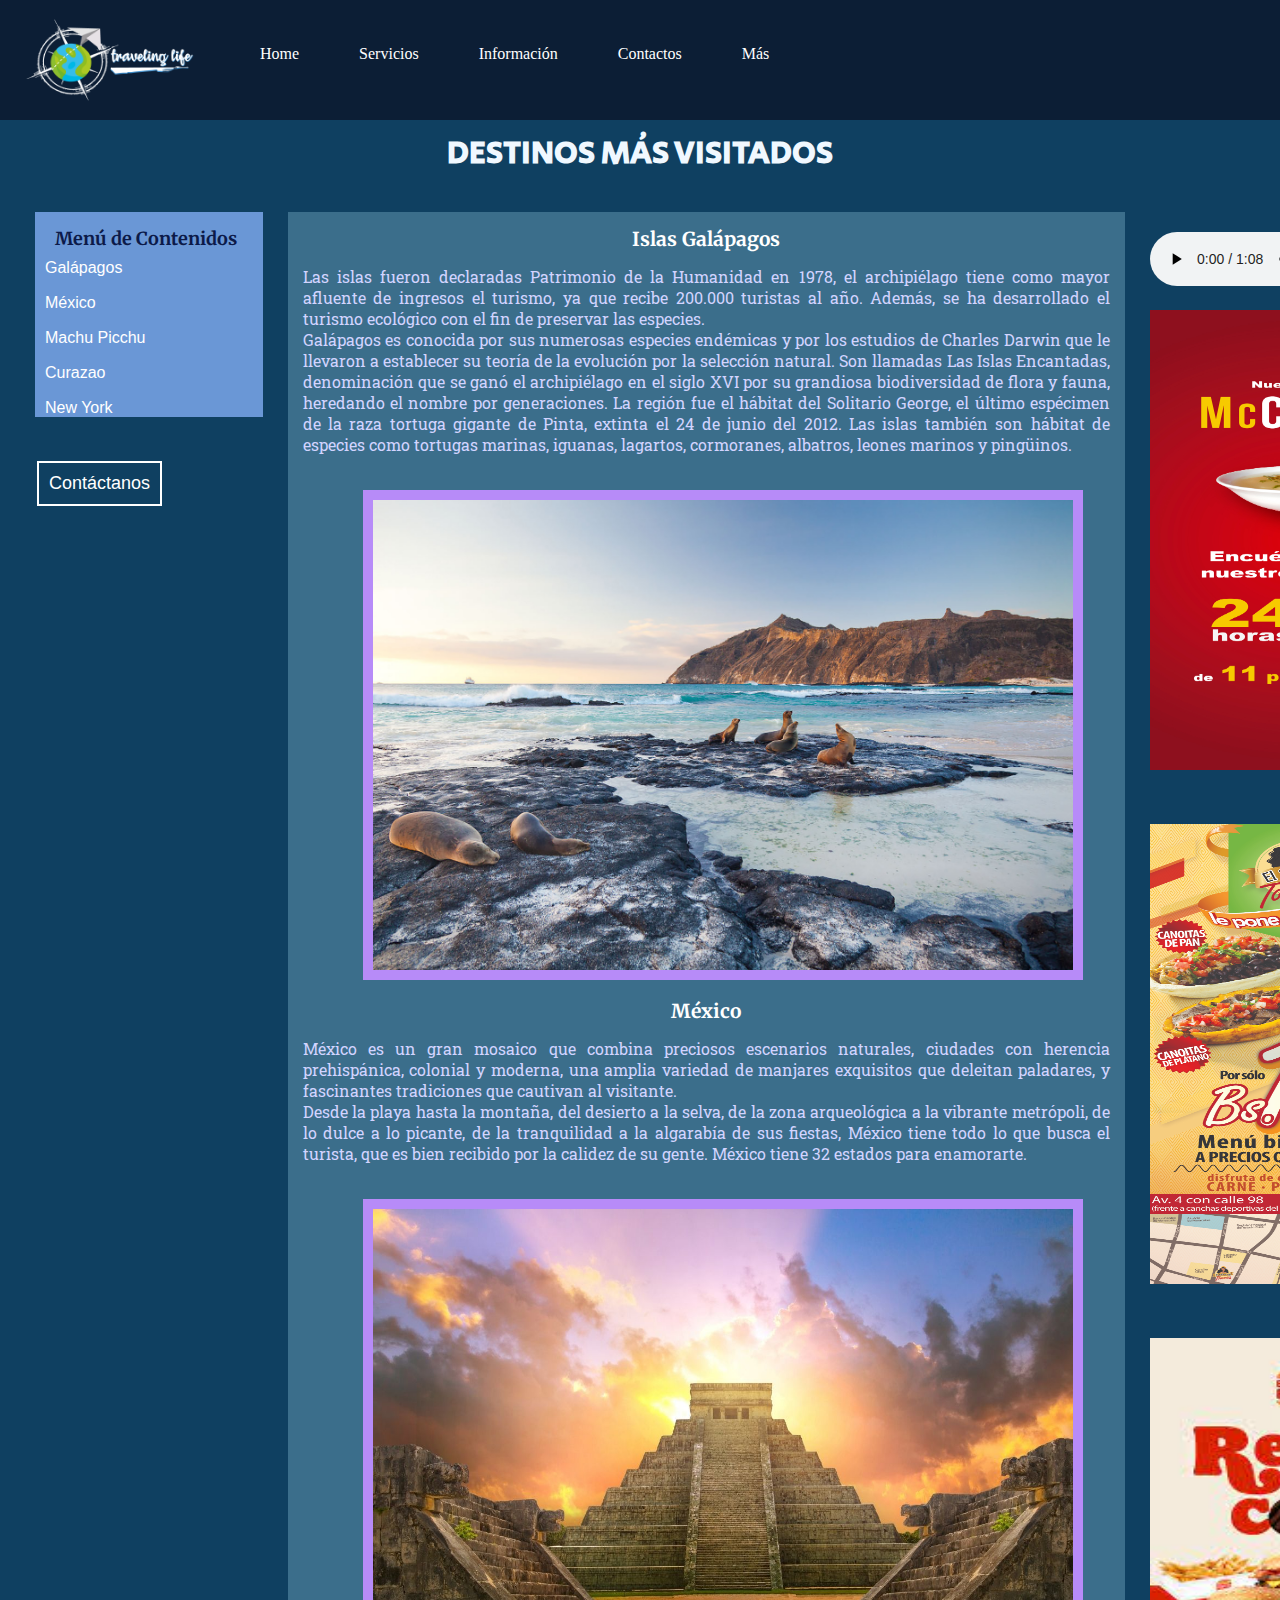
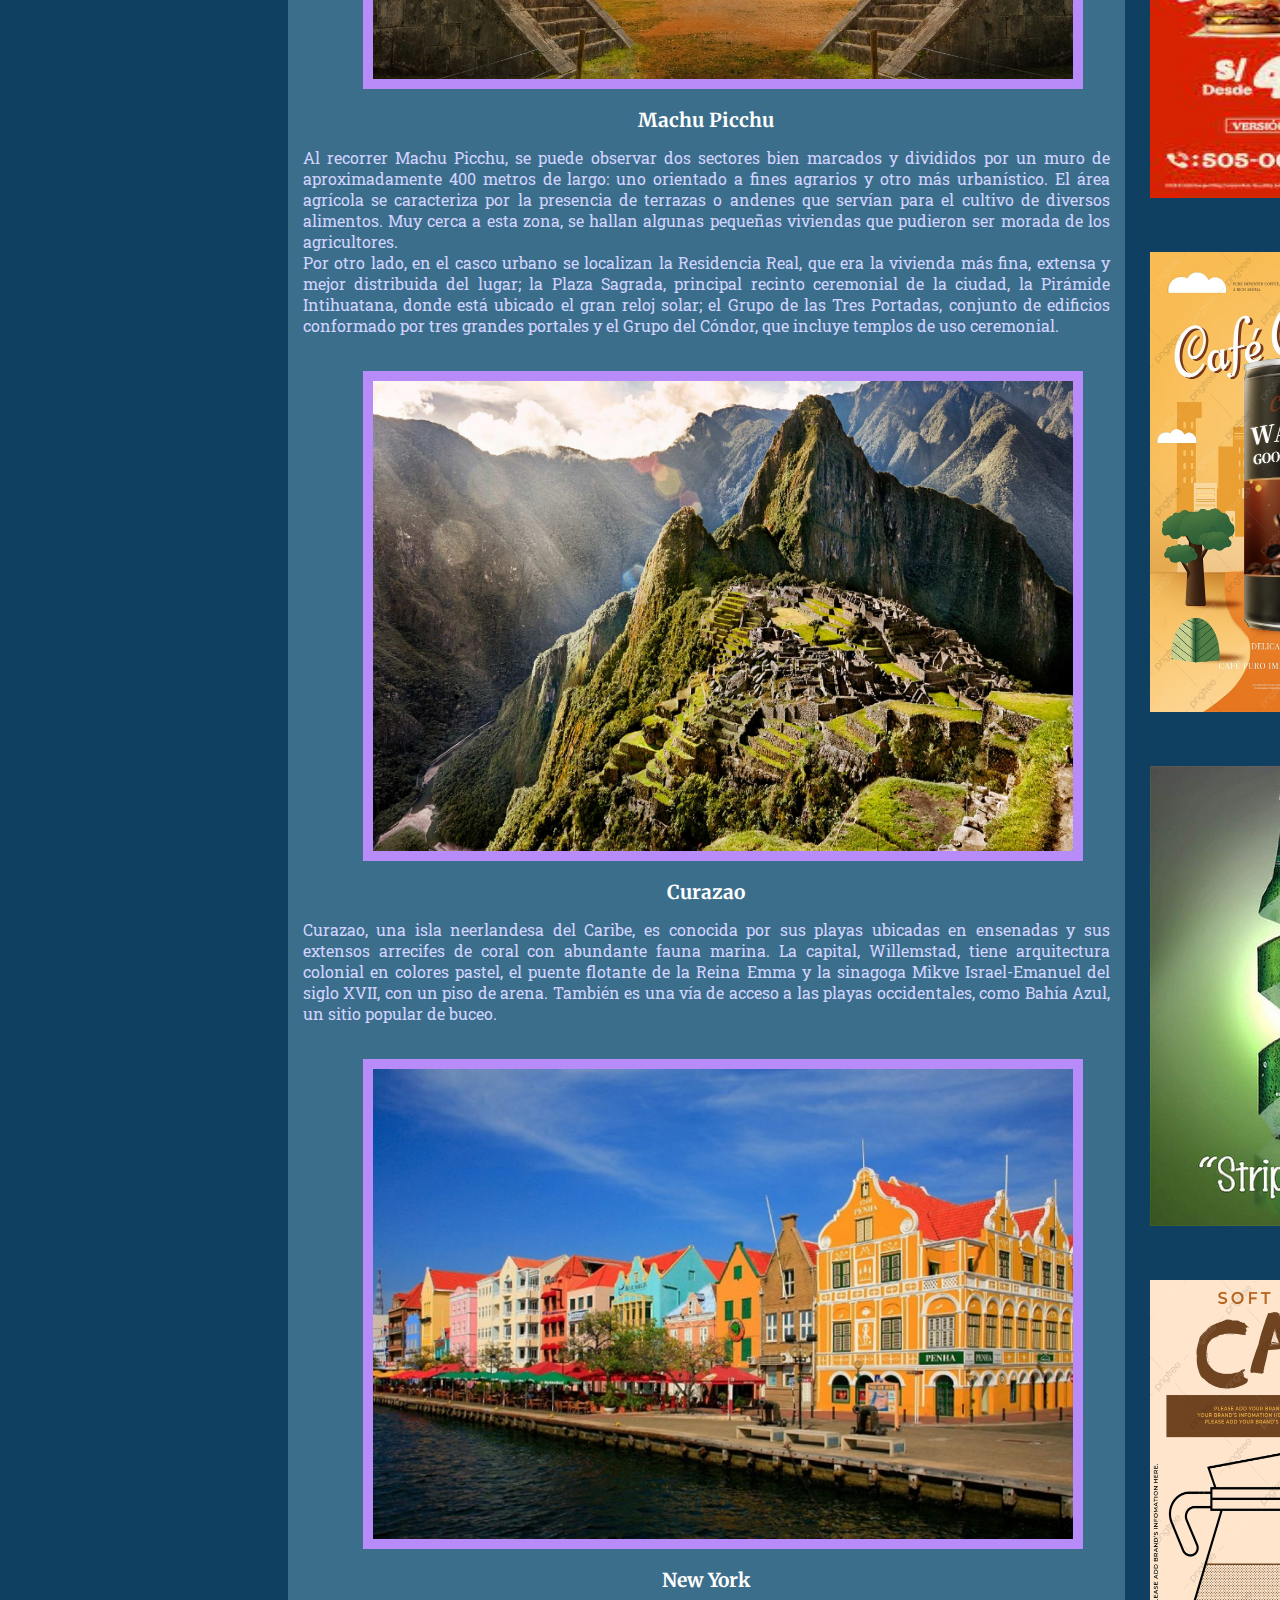
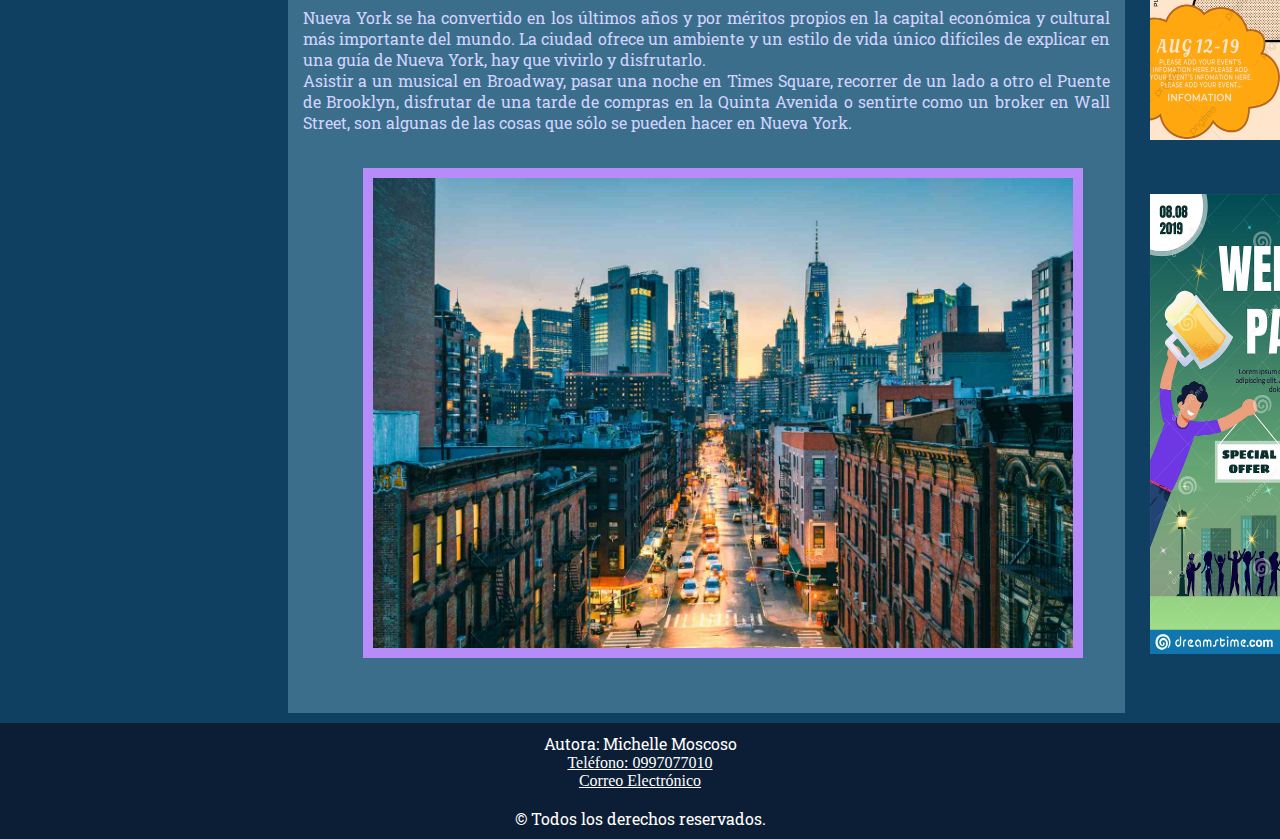
<file: Pagina/HTML/Destinos Más Visitados.html>
<!DOCTYPE html>
<html lang="en">
    <head>
        <meta charset="UTF-8">
        <meta http-equiv="X-UA-Compatible" content="IE=edge">
        <meta name="viewport" content="width=device-width, initial-scale=1.0">
        <title>TravelingLife</title>
        <link href="../CSS/Estilos.css" rel="stylesheet" type="text/css">
        <link href="../CSS/Home.css" rel="stylesheet" type="text/css">
        <link href="../CSS/3 Columnas.css" rel="stylesheet" type="text/css">
        <link href="../CSS/2 Columnas.css" rel="stylesheet" type="text/css">
        <link rel="shortcut icon" href="../Contenido/Imagenes/icono.jpg">
        <link rel="preconnect" href="https://fonts.googleapis.com">
        <link rel="preconnect" href="https://fonts.gstatic.com" crossorigin>
        <link href="https://fonts.googleapis.com/css2?family=Merriweather:wght@300&display=swap" rel="stylesheet">
        <link href="https://fonts.googleapis.com/css2?family=Merriweather:ital,wght@0,300;1,700&family=Roboto+Slab:wght@300&display=swap" rel="stylesheet">
        <link href="https://fonts.googleapis.com/css2?family=Anton&family=Merriweather:ital,wght@0,300;1,700&family=Roboto+Slab:wght@300&family=Secular+One&display=swap" rel="stylesheet">    
    </head>
<body>
    <header>
<div id="Caja1">
    <img src="../Contenido/Imagenes/logo1.png" alt="Logo de Agencia" id="logotraveling">
    <nav class="nav">
    <ul>
        <li><a href="index.html">Home</a></li>
        <li><a href="Servicios.html">Servicios</a></li>
        <li><a href="Información.html">Información</a></li>
        <li><a href="Contactos.html">Contactos</a></li>
        <div class="dropdown">
            <li class="drop3">Más</li>
            <div class="dropdown-content">
              <a href="Acerca De.html">Acerca De</a>
              <a href="Videos.html">Videos</a>
            </div>
          </div>
    </ul>
    </nav>
</div>
</header>

<!--Contenido-->
          
<h1>DESTINOS MÁS VISITADOS</h1>
    <div class="columnas">
        <section class="menulateral">
            <h4 id="Menuh4">Menú de Contenidos</h4>
            <ul>
                <li><a href="#Galápagos">Galápagos</a></li>
                <li><a href="#México">México</a></li>
                <li><a href="#MachuPicchu">Machu Picchu</a></li>
                <li><a href="#Curazao">Curazao</a></li>
                <li><a href="#NewYork">New York</a></li>
            </ul>   
            <br>
            <br>
            <button type="button" id="btn3col"><a href="Contactos.html">Contáctanos</a></button>
        </section> 
    </section> 
    <section class="cont">
        <article>
            <h3 id="Galápagos">Islas Galápagos</h3>
            <p>
                Las islas fueron declaradas Patrimonio de la Humanidad en 1978, el archipiélago tiene como mayor afluente de ingresos el 
                turismo, ya que recibe 200.000 turistas al año. Además, se ha desarrollado el turismo ecológico con el fin de preservar las 
                especies.
                <br>
                Galápagos es conocida por sus numerosas especies endémicas y por los estudios de Charles Darwin que le llevaron a establecer 
                su teoría de la evolución por la selección natural. Son llamadas Las Islas Encantadas, denominación que se ganó el archipiélago
                 en el siglo XVI por su grandiosa biodiversidad de flora y fauna, heredando el nombre por generaciones. La región fue el 
                 hábitat del Solitario George, el último espécimen de la raza tortuga gigante de Pinta, extinta el 24 de junio del 2012. 
                 Las islas también son hábitat de especies como tortugas marinas, iguanas, lagartos, cormoranes, albatros, leones marinos y 
                 pingüinos. 
            </p>
                <img src="../Contenido/Imagenes/dmv1.jpeg" alt="Galápagos" id="imgdmv1">
            <h3 id="México">México</h3>
            <p>
                México es un gran mosaico que combina preciosos escenarios naturales, ciudades con herencia prehispánica, colonial y moderna, 
                una amplia variedad de manjares exquisitos que deleitan paladares, y fascinantes tradiciones que cautivan al visitante.
                <br>
                Desde la playa hasta la montaña, del desierto a la selva, de la zona arqueológica a la vibrante metrópoli, de lo dulce a lo 
                picante, de la tranquilidad a la algarabía de sus fiestas, México tiene todo lo que busca el turista, que es bien recibido por 
                la calidez de su gente. México tiene 32 estados para enamorarte.
            </p>
                <img src="../Contenido/Imagenes/dmv2.jpg" alt="México" id="imgdmv2">
            <h3 id="MachuPicchu">Machu Picchu</h3>
            <p>
                Al recorrer Machu Picchu, se puede observar dos sectores bien marcados y divididos por un muro de aproximadamente 400 metros 
                de largo: uno orientado a fines agrarios y otro más urbanístico. El área agrícola se caracteriza por la presencia de terrazas 
                o andenes que servían para el cultivo de diversos alimentos. Muy cerca a esta zona, se hallan algunas pequeñas viviendas que 
                pudieron ser morada de los agricultores.
                <br>
                Por otro lado, en el casco urbano se localizan la Residencia Real, que era la vivienda más fina, extensa y mejor distribuida 
                del lugar; la Plaza Sagrada, principal recinto ceremonial de la ciudad, la Pirámide Intihuatana, donde está ubicado el gran 
                reloj solar; el Grupo de las Tres Portadas, conjunto de edificios conformado por tres grandes portales y el Grupo del Cóndor, 
                que incluye templos de uso ceremonial.
            </p>
                <img src="../Contenido/Imagenes/dmv3.jpg" alt="Machu Picchu" id="imgdmv3">
            <h3 id="Curazao">Curazao</h3>
            <p>
                Curazao, una isla neerlandesa del Caribe, es conocida por sus playas ubicadas en ensenadas y sus extensos arrecifes de coral 
                con abundante fauna marina. La capital, Willemstad, tiene arquitectura colonial en colores pastel, el puente flotante de la 
                Reina Emma y la sinagoga Mikve Israel-Emanuel del siglo XVII, con un piso de arena. También es una vía de acceso a las playas 
                occidentales, como Bahía Azul, un sitio popular de buceo.
            </p>
                <img src="../Contenido/Imagenes/dmv4.jpg" alt="Curazao" id="imgdmv4">
            <h3 id="NewYork">New York</h3>
            <p>
                Nueva York se ha convertido en los últimos años y por méritos propios en la capital económica y cultural más importante del 
                mundo. La ciudad ofrece un ambiente y un estilo de vida único difíciles de explicar en una guía de Nueva York, hay que vivirlo 
                y disfrutarlo.
                <br>
                Asistir a un musical en Broadway, pasar una noche en Times Square, recorrer de un lado a otro el Puente de Brooklyn, disfrutar 
                de una tarde de compras en la Quinta Avenida o sentirte como un broker en Wall Street, son algunas de las cosas que sólo se 
                pueden hacer en Nueva York.
            </p>
                <img src="../Contenido/Imagenes/dmv5.jpg" alt="NewYork" id="imgdmv5">
        </article>
        </section>
        <aside class="publicidad">
            <audio controls autoplay>
                <source src="../Contenido/Audio/instrumental1.mp3" type="audio/mpeg">
            </audio>
            <img src="../Contenido/Imagenes/mccaldo.jpg" alt="Mc Caldo" id="publdmv1">
            <img src="../Contenido/Imagenes/comida.jpg" alt="Comida" id="publdmv2">
            <img src="../Contenido/Imagenes/king.jpg" alt="Burguer King" id="publdmv3">
            <img src="../Contenido/Imagenes/cafe.png" alt="Cafe" id="publdmv4">
            <img src="../Contenido/Imagenes/cerveza.jpg" alt="cerveza" id="publdmv5">
            <img src="../Contenido/Imagenes/cafe2.png" alt="Cafe2" id="publdmv6">
            <img src="../Contenido/Imagenes/fiesta.jpg" alt="Fiesta" id="publdmv7">
        </aside>
    </div>
</body>

<!--Pie de Página-->

<footer class="foot">
    <ul>
        <li><p>Autora: Michelle Moscoso</p></li>
        <li><a href="tel:0978929310">Teléfono: 0997077010</a></li>
        <li><a href="mailto:ag_travelinglife@outlook.com">Correo Electrónico</a></li>
        <br>
        <p>&copy; Todos los derechos reservados.</p>
    </ul>
</footer>
</html>
</file>
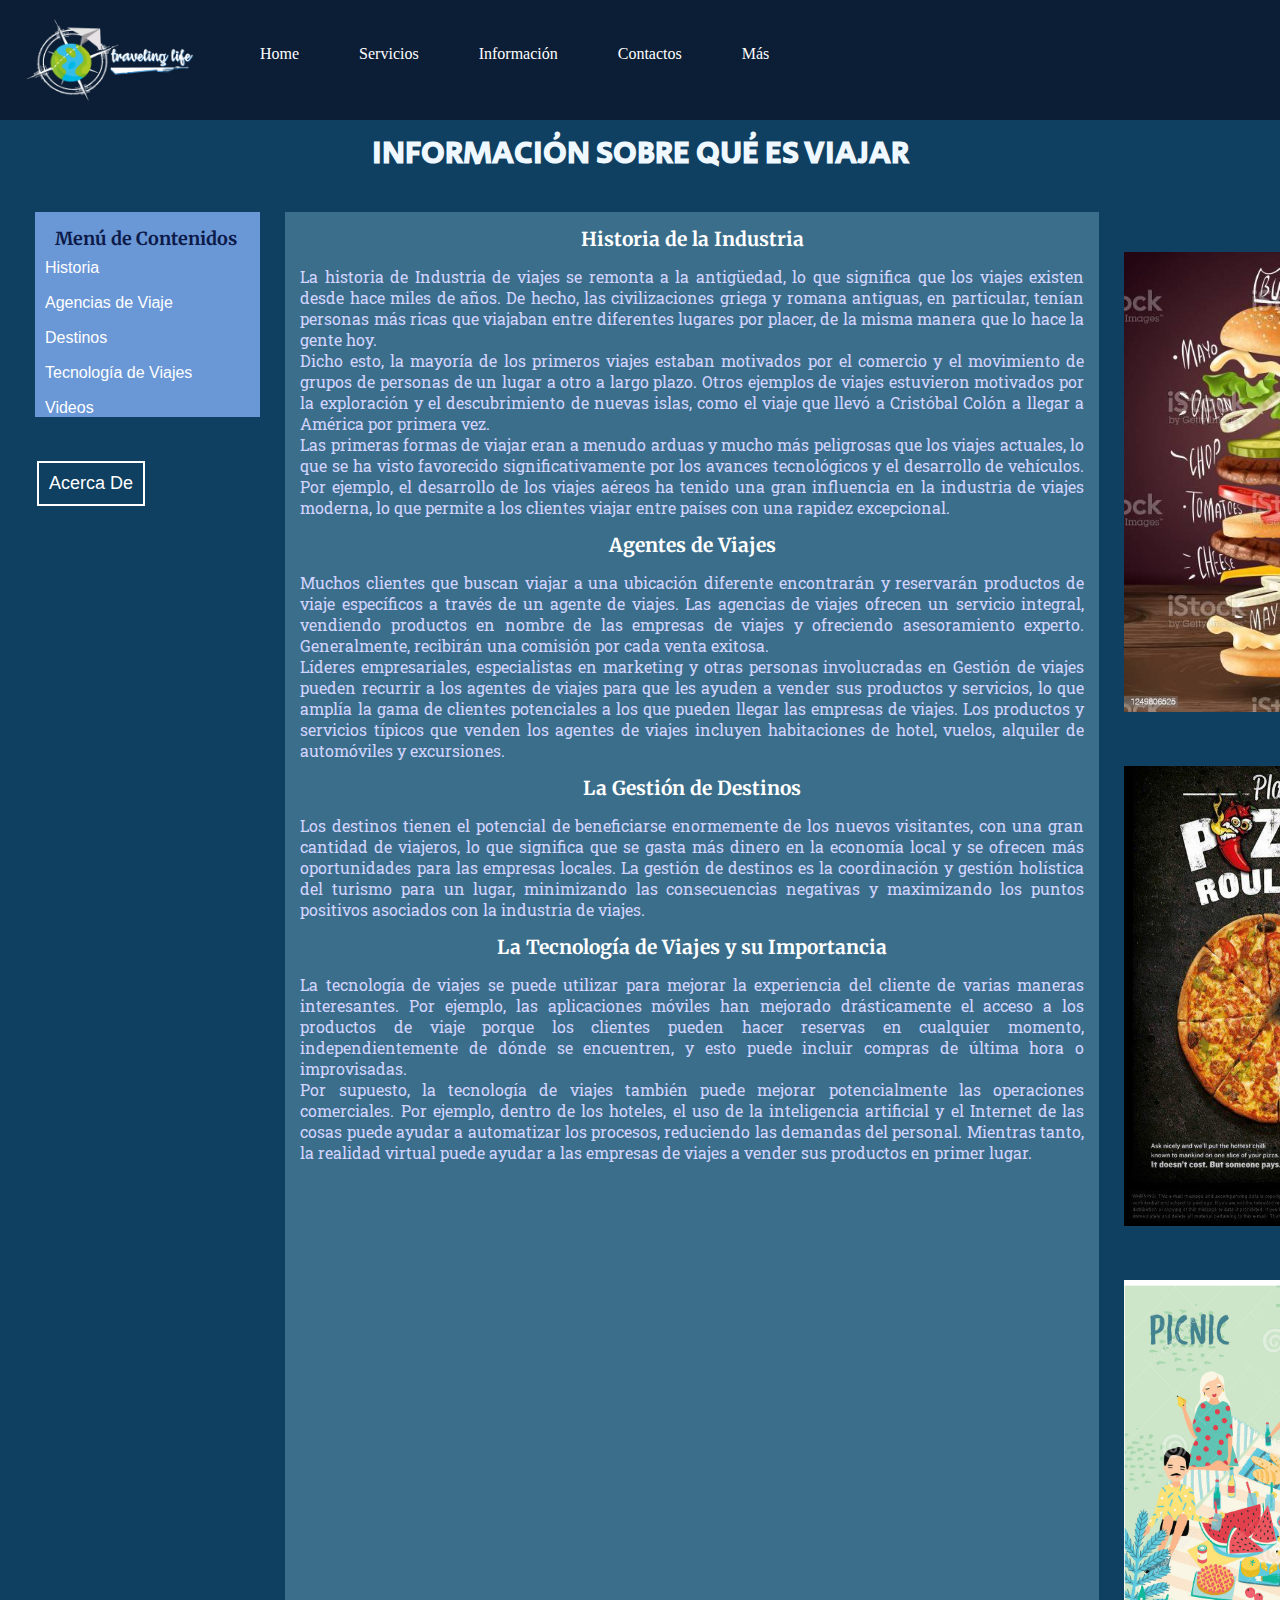
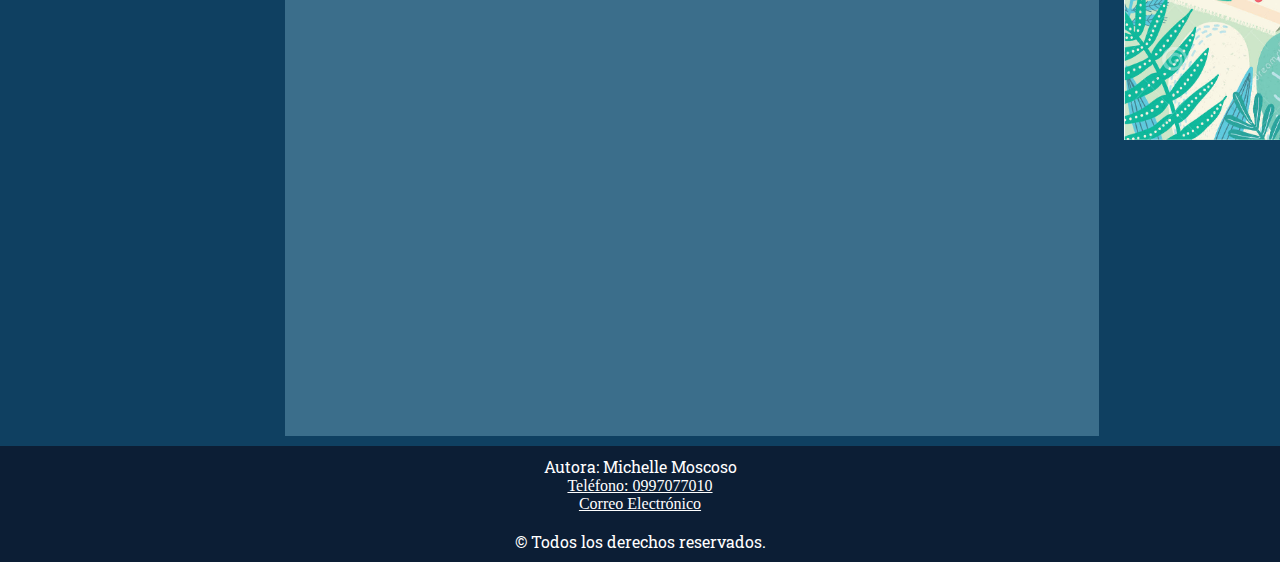
<file: Pagina/HTML/Información.html>
<!DOCTYPE html>
<html lang="en">
    <head>
        <meta charset="UTF-8">
        <meta http-equiv="X-UA-Compatible" content="IE=edge">
        <meta name="viewport" content="width=device-width, initial-scale=1.0">
        <title>TravelingLife</title>
        <link href="../CSS/Estilos.css" rel="stylesheet" type="text/css">
        <link href="../CSS/Home.css" rel="stylesheet" type="text/css">
        <link href="../CSS/3 Columnas.css" rel="stylesheet" type="text/css">
        <link href="../CSS/2 Columnas.css" rel="stylesheet" type="text/css">
        <link rel="shortcut icon" href="../Contenido/Imagenes/icono.jpg">
        <link rel="preconnect" href="https://fonts.googleapis.com">
        <link rel="preconnect" href="https://fonts.gstatic.com" crossorigin>
        <link href="https://fonts.googleapis.com/css2?family=Merriweather:wght@300&display=swap" rel="stylesheet">
        <link href="https://fonts.googleapis.com/css2?family=Merriweather:ital,wght@0,300;1,700&family=Roboto+Slab:wght@300&display=swap" rel="stylesheet">
        <link href="https://fonts.googleapis.com/css2?family=Anton&family=Merriweather:ital,wght@0,300;1,700&family=Roboto+Slab:wght@300&family=Secular+One&display=swap" rel="stylesheet">    
    </head>
<body>
    <header>
<div id="Caja1">
    <img src="../Contenido/Imagenes/logo1.png" alt="Logo de Agencia" id="logotraveling">
    <nav class="nav">
    <ul>
        <li><a href="index.html">Home</a></li>
        <li><a href="Servicios.html">Servicios</a></li>
        <li><a href="Información.html">Información</a></li>
        <li><a href="Contactos.html">Contactos</a></li>
        <div class="dropdown">
            <li class="drop3">Más</li>
            <div class="dropdown-content">
              <a href="Acerca De.html">Acerca De</a>
              <a href="Videos.html">Videos</a>
            </div>
          </div>
    </ul>
    </nav>
</div>
</header>

<!--Contenido-->
          
<h1>INFORMACIÓN SOBRE QUÉ ES VIAJAR</h1>
    <div class="columnas">
        <section class="menulateral">
            <h4 id="Menuh4">Menú de Contenidos</h4>
            <ul>
                <li><a href="#Historia">Historia</a></li>
                <li><a href="#Agencias">Agencias de Viaje</a></li>
                <li><a href="#Destinos">Destinos</a></li>
                <li><a href="#Tecnología">Tecnología de Viajes</a></li>
                <li><a href="#Videos">Videos</a></li>
            </ul>   
            <br>
            <br>
            <button type="button" id="btn3col"><a href="Acerca De.html">Acerca De</a></button>
        </section> 
        <section class="cont">
            <article>
                <h3 id="Historia">Historia de la Industria</h3>
                <p>
                    La historia de Industria de viajes se remonta a la antigüedad, lo que significa que los viajes existen desde hace miles 
                    de años. De hecho, las civilizaciones griega y romana antiguas, en particular, tenían personas más ricas que viajaban 
                    entre diferentes lugares por placer, de la misma manera que lo hace la gente hoy.
                    <br>
                    Dicho esto, la mayoría de los primeros viajes estaban motivados por el comercio y el movimiento de grupos de personas de 
                    un lugar a otro a largo plazo. Otros ejemplos de viajes estuvieron motivados por la exploración y el descubrimiento de 
                    nuevas islas, como el viaje que llevó a Cristóbal Colón a llegar a América por primera vez.
                    <br>
                    Las primeras formas de viajar eran a menudo arduas y mucho más peligrosas que los viajes actuales, lo que se ha visto favorecido 
                    significativamente por los avances tecnológicos y el desarrollo de vehículos. Por ejemplo, el desarrollo de los viajes aéreos ha 
                    tenido una gran influencia en la industria de viajes moderna, lo que permite a los clientes viajar entre países con una rapidez 
                    excepcional.
                </p>
                <h3 id="Agencias">Agentes de Viajes</h3>
                <p>
                    Muchos clientes que buscan viajar a una ubicación diferente encontrarán y reservarán productos de viaje específicos a través de un 
                    agente de viajes. Las agencias de viajes ofrecen un servicio integral, vendiendo productos en nombre de las empresas de viajes y 
                    ofreciendo asesoramiento experto. Generalmente, recibirán una comisión por cada venta exitosa.
                    <br>
                    Líderes empresariales, especialistas en marketing y otras personas involucradas en Gestión de viajes pueden recurrir a los agentes de 
                    viajes para que les ayuden a vender sus productos y servicios, lo que amplía la gama de clientes potenciales a los que pueden llegar 
                    las empresas de viajes. Los productos y servicios típicos que venden los agentes de viajes incluyen habitaciones de hotel, vuelos, 
                    alquiler de automóviles y excursiones.
                </p>
                <h3 id="Destinos">La Gestión de Destinos</h3>
                <p>
                    Los destinos tienen el potencial de beneficiarse enormemente de los nuevos visitantes, con una gran cantidad de viajeros, lo que significa 
                    que se gasta más dinero en la economía local y se ofrecen más oportunidades para las empresas locales. La gestión de destinos es la 
                    coordinación y gestión holística del turismo para un lugar, minimizando las consecuencias negativas y maximizando los puntos positivos 
                    asociados con la industria de viajes.
                </p>
                <h3 id="Tecnología">La Tecnología de Viajes y su Importancia</h3>
                <p>
                    La tecnología de viajes se puede utilizar para mejorar la experiencia del cliente de varias maneras interesantes. Por ejemplo, las aplicaciones 
                    móviles han mejorado drásticamente el acceso a los productos de viaje porque los clientes pueden hacer reservas en cualquier momento, independientemente
                    de dónde se encuentren, y esto puede incluir compras de última hora o improvisadas.
                    <br>
                    Por supuesto, la tecnología de viajes también puede mejorar potencialmente las operaciones comerciales. Por ejemplo, dentro de los hoteles, 
                    el uso de la inteligencia artificial y el Internet de las cosas puede ayudar a automatizar los procesos, reduciendo las demandas del personal. 
                    Mientras tanto, la realidad virtual puede ayudar a las empresas de viajes a vender sus productos en primer lugar.
                </p>
                <iframe id="Videos" width="660" height="415" src="https://www.youtube.com/embed/1-ZjnKvC5aI" title="YouTube video player" frameborder="0" 
                        allow="accelerometer; autoplay; clipboard-write; encrypted-media; gyroscope; picture-in-picture" allowfullscreen></iframe>
                <iframe width="660" height="415" src="https://www.youtube.com/embed/Pa3tkd4orO0" title="YouTube video player" frameborder="0" 
                        allow="accelerometer; autoplay; clipboard-write; encrypted-media; gyroscope; picture-in-picture" allowfullscreen></iframe>
            </article>
        </section>
        <aside class="publicidad">
            <img src="../Contenido/Imagenes/burguer.jpg" alt="Coca Cola" id="publserv1">
            <img src="../Contenido/Imagenes/roulette.jpg" alt="Mentas" id="publserv2">
            <img src="../Contenido/Imagenes/picnic.jpg" alt="Smoothie" id="publserv3">
        </aside>
    </div>
</body>

<!--Pie de Página-->

<footer class="foot">
    <ul>
        <li><p>Autora: Michelle Moscoso</p></li>
        <li><a href="tel:0978929310">Teléfono: 0997077010</a></li>
        <li><a href="mailto:ag_travelinglife@outlook.com">Correo Electrónico</a></li>
        <br>
        <p>&copy; Todos los derechos reservados.</p>
    </ul>
</footer>
</html>
</file>
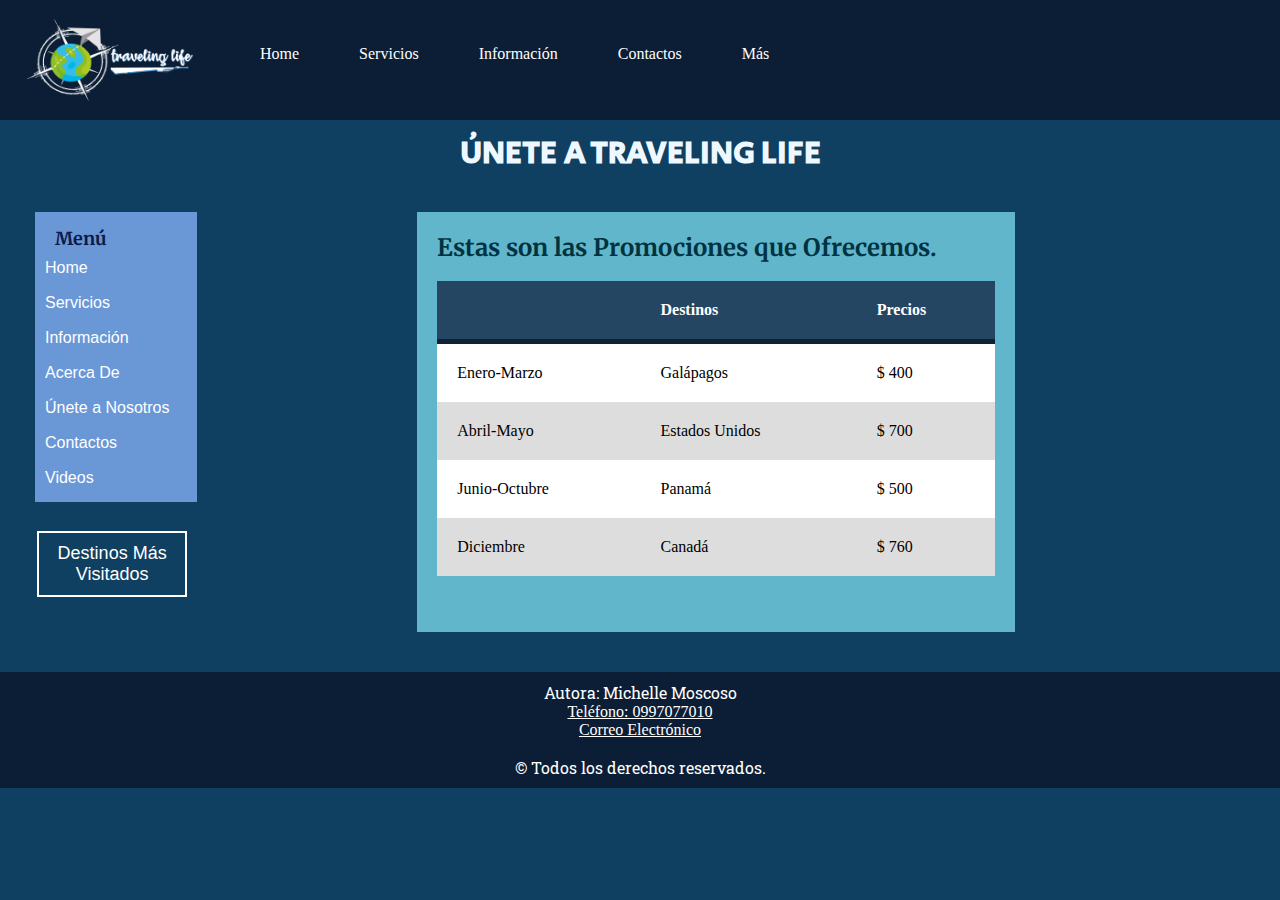
<file: Pagina/HTML/Promociones.html>
<!DOCTYPE html>
<html lang="en">
    <head>
        <meta charset="UTF-8">
        <meta http-equiv="X-UA-Compatible" content="IE=edge">
        <meta name="viewport" content="width=device-width, initial-scale=1.0">
        <title>TravelingLife</title>
        <link href="../CSS/Estilos.css" rel="stylesheet" type="text/css">
        <link href="../CSS/Home.css" rel="stylesheet" type="text/css">
        <link href="../CSS/3 Columnas.css" rel="stylesheet" type="text/css">
        <link href="../CSS/2 Columnas.css" rel="stylesheet" type="text/css">
        <link href="../CSS/Menu y Contenido.css" rel="stylesheet" type="text/css">
        <link rel="shortcut icon" href="../Contenido/Imagenes/icono.jpg">
        <link rel="preconnect" href="https://fonts.googleapis.com">
        <link rel="preconnect" href="https://fonts.gstatic.com" crossorigin>
        <link href="https://fonts.googleapis.com/css2?family=Merriweather:wght@300&display=swap" rel="stylesheet">
        <link href="https://fonts.googleapis.com/css2?family=Merriweather:ital,wght@0,300;1,700&family=Roboto+Slab:wght@300&display=swap" rel="stylesheet">
        <link href="https://fonts.googleapis.com/css2?family=Anton&family=Merriweather:ital,wght@0,300;1,700&family=Roboto+Slab:wght@300&family=Secular+One&display=swap" rel="stylesheet">    
    </head>
<body>
    <header>
<div id="Caja1">
    <img src="../Contenido/Imagenes/logo1.png" alt="Logo de Agencia" id="logotraveling">
    <nav class="nav">
    <ul>
        <li><a href="index.html">Home</a></li>
        <li><a href="Servicios.html">Servicios</a></li>
        <li><a href="Información.html">Información</a></li>
        <li><a href="Contactos.html">Contactos</a></li>
        <div class="dropdown">
            <li class="drop3">Más</li>
            <div class="dropdown-content">
              <a href="Acerca De.html">Acerca De</a>
              <a href="Videos.html">Videos</a>
            </div>
          </div>
    </ul>
    </nav>
</div>
</header>

<!--Contenido-->

<h1>ÚNETE A TRAVELING LIFE</h1>
    <div class="columnas">
        <section class="menumyc">
            <h4 id="Menuh4">Menú</h4>
            <ul>
                <li><a href="index.html">Home</a></li>
                <li><a href="Servicios.html">Servicios</a></li>
                <li><a href="Información.html">Información</a></li>
                <li><a href="Acerca De.html">Acerca De</a></li>
                <li><a href="Únete a Nosotros.html">Únete a Nosotros</a></li>
                <li><a href="Contactos.html">Contactos</a></li>
                <li><a href="Videos.html">Videos</a></li>  
            </ul>   
            <br>
            <br>
            <button type="button" id="btn3col"><a href="Destinos Más Visitados.html">Destinos Más Visitados</a></button>
        </section> 
        <section class="secmyc2">
            <article class="artmyc2">
                <h2>Estas son las Promociones que Ofrecemos.</h2>
                <br>
                <table class="tabla">
                    <thead>
                        <tr>
                            <th></th><th>Destinos</th><th>Precios</th>
                        </tr>
                    </thead>
        
                    <tr>
                        <td>Enero-Marzo</td><td>Galápagos</td><td>$ 400</td>
                    </tr>
                    <tr>
                        <td>Abril-Mayo</td><td>Estados Unidos</td><td>$ 700</td>
                    </tr>
                    <tr>
                        <td>Junio-Octubre</td><td>Panamá</td><td>$ 500</td>
                    </tr>
                    <tr>
                        <td>Diciembre</td><td>Canadá</td><td>$ 760</td>
                    </tr>
                </table>
            </article>
            <br>
            <br>
        </section>
    </div>
</body>

<!--Pie de Página-->

<footer class="foot">
    <ul>
        <li><p>Autora: Michelle Moscoso</p></li>
        <li><a href="tel:0978929310">Teléfono: 0997077010</a></li>
        <li><a href="mailto:ag_travelinglife@outlook.com">Correo Electrónico</a></li>
        <br>
        <p>&copy; Todos los derechos reservados.</p>
    </ul>
</footer>
</html>
</file>
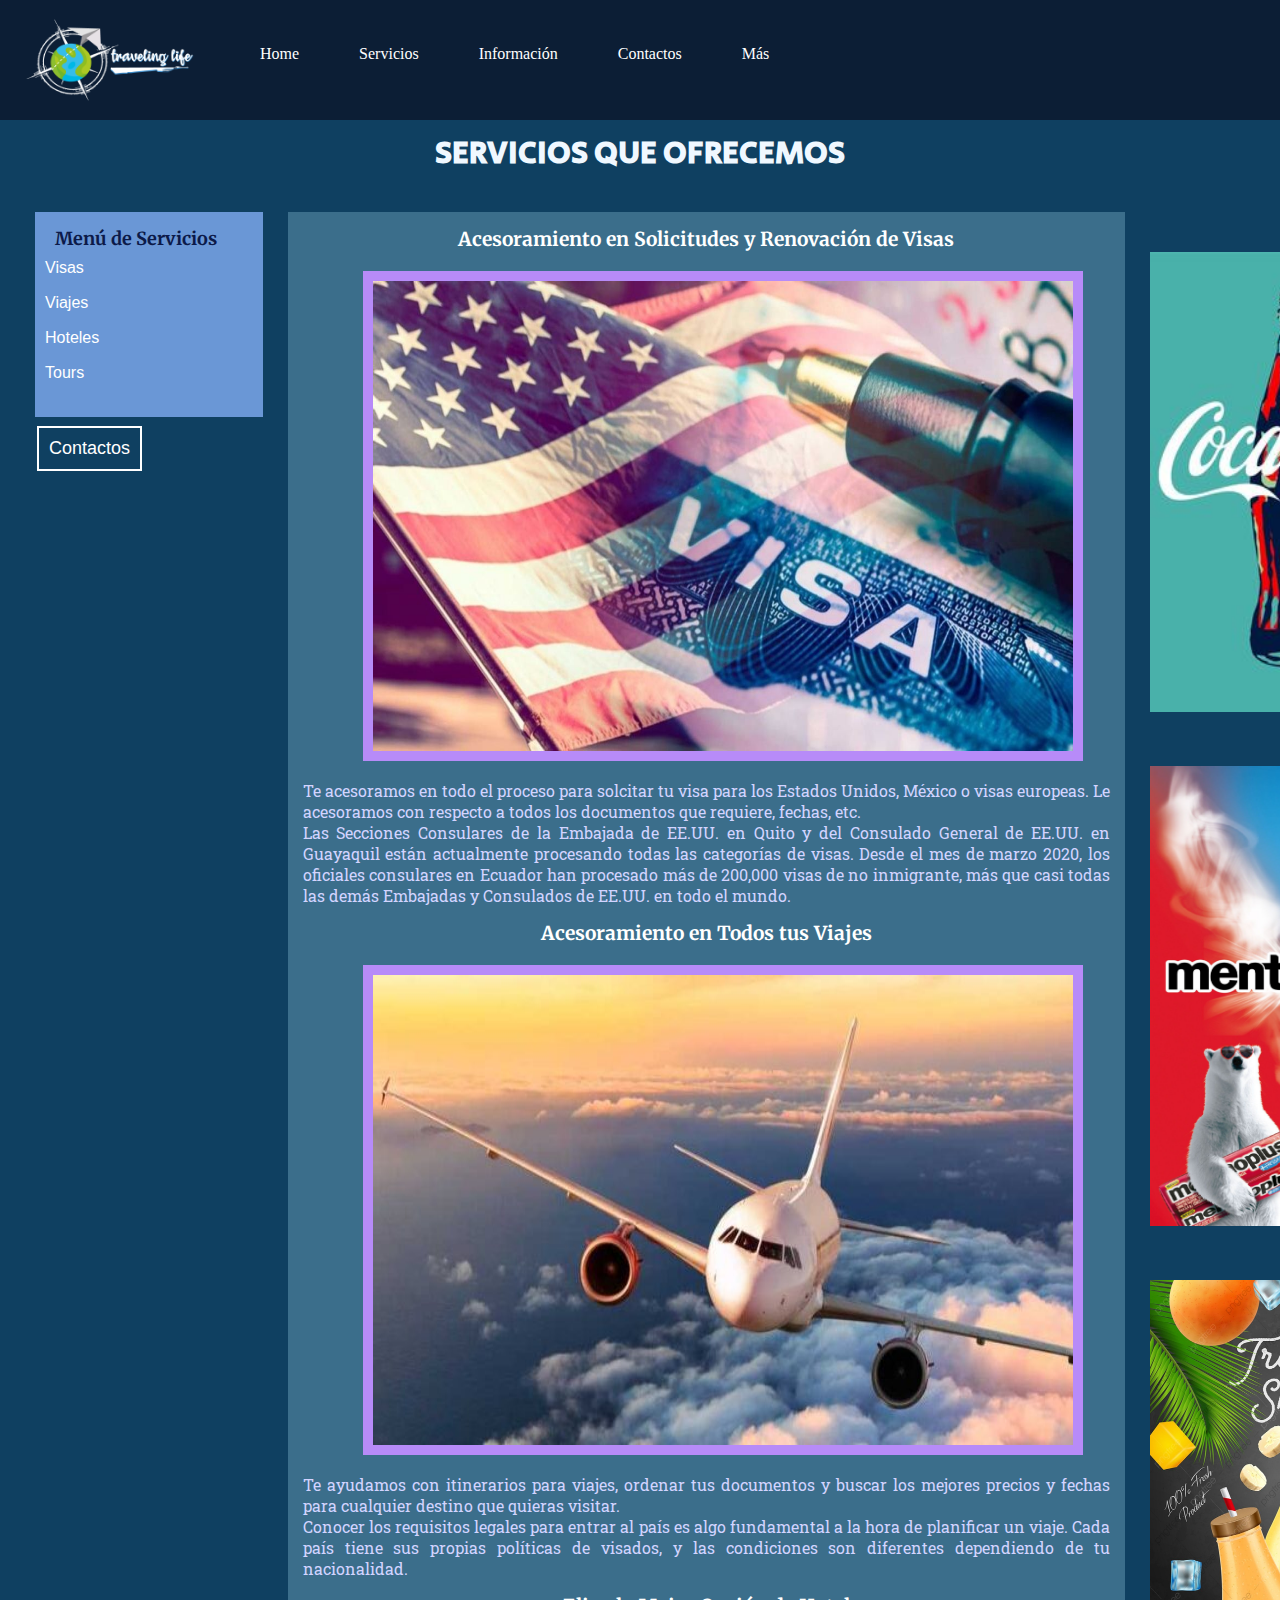
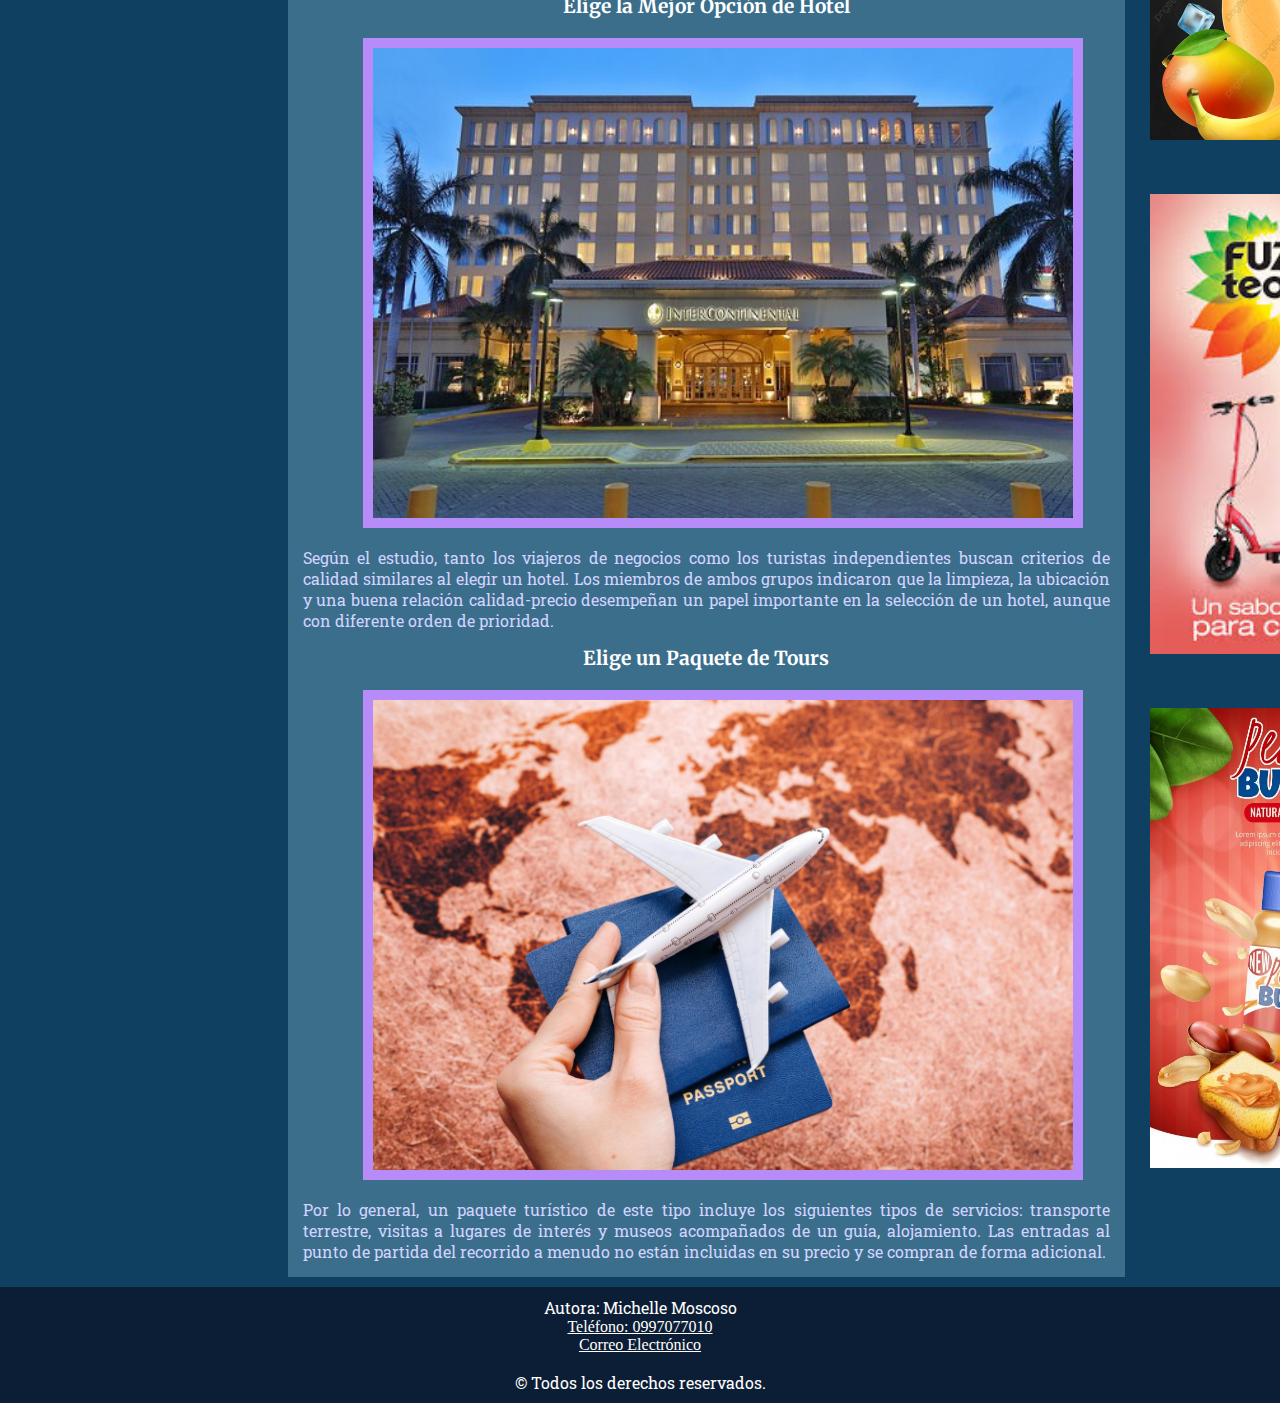
<file: Pagina/HTML/Servicios.html>
<!DOCTYPE html>
<html lang="en">
    <head>
        <meta charset="UTF-8">
        <meta http-equiv="X-UA-Compatible" content="IE=edge">
        <meta name="viewport" content="width=device-width, initial-scale=1.0">
        <title>TravelingLife</title>
        <link href="../CSS/Estilos.css" rel="stylesheet" type="text/css">
        <link href="../CSS/Home.css" rel="stylesheet" type="text/css">
        <link href="../CSS/3 Columnas.css" rel="stylesheet" type="text/css">
        <link href="../CSS/2 Columnas.css" rel="stylesheet" type="text/css">
        <link rel="shortcut icon" href="../Contenido/Imagenes/icono.jpg">
        <link rel="preconnect" href="https://fonts.googleapis.com">
        <link rel="preconnect" href="https://fonts.gstatic.com" crossorigin>
        <link href="https://fonts.googleapis.com/css2?family=Merriweather:wght@300&display=swap" rel="stylesheet">
        <link href="https://fonts.googleapis.com/css2?family=Merriweather:ital,wght@0,300;1,700&family=Roboto+Slab:wght@300&display=swap" rel="stylesheet">
        <link href="https://fonts.googleapis.com/css2?family=Anton&family=Merriweather:ital,wght@0,300;1,700&family=Roboto+Slab:wght@300&family=Secular+One&display=swap" rel="stylesheet">    
    </head>
<body>
    <header>

<!--Menú de Navegación-->

    <div id="Caja1">
        <img src="../Contenido/Imagenes/logo1.png" alt="Logo de Agencia" id="logotraveling">
        <nav class="nav">
        <ul>
            <li><a href="index.html">Home</a></li>
            <li><a href="Servicios.html">Servicios</a></li>
            <li><a href="Información.html">Información</a></li>
            <li><a href="Contactos.html">Contactos</a></li>
            <div class="dropdown">
                <li class="drop3">Más</li>
                <div class="dropdown-content">
                <a href="Acerca De.html">Acerca De</a>
                <a href="Videos.html" id="Videos">Videos</a>
                </div>
            </div>
        </ul>
        </nav>
    </div>
    </header>
        
<!--Contenido-->
          
<h1>SERVICIOS QUE OFRECEMOS</h1>
    <div class="columnas">
        <section class="menulateral">
            <h4 id="Menuh4">Menú de Servicios</h4>
            <ul>
                <li><a href="#Visas">Visas</a></li>
                <li><a href="#Viajes">Viajes</a></li>
                <li><a href="#Hoteles">Hoteles</a></li>
                <li><a href="#Tours">Tours</a></li>
            </ul>   
            <br>
            <br>
            <button type="button" id="btn3col"><a href="Contactos.html">Contactos</a></button>
        </section> 
        <section class="cont">
            <article>
                <h3 id="Visas">Acesoramiento en Solicitudes y Renovación de Visas</h3>
                <img src="../Contenido/Imagenes/serv1.jpg" alt="Solicitudes de Visa" id="imgserv1">
                <p>Te acesoramos en todo el proceso para solcitar tu visa para los Estados Unidos, México o visas europeas.
                    Le acesoramos con respecto a todos los documentos que requiere, fechas, etc.
                    <br>
                    Las Secciones Consulares de la Embajada de EE.UU. en Quito y del Consulado General de EE.UU. en Guayaquil están actualmente 
                    procesando todas las categorías de visas. Desde el mes de marzo 2020, los oficiales consulares en Ecuador han procesado más 
                    de 200,000 visas de no inmigrante, más que casi todas las demás Embajadas y Consulados de EE.UU. en todo el mundo. 
                </p>
                <h3 id="Viajes">Acesoramiento en Todos tus Viajes</h3>
                <img src="../Contenido/Imagenes/serv2.jpg" alt="Aerolíneas" id="imgserv2">
                <p>Te ayudamos con itinerarios para viajes, ordenar tus documentos y buscar los mejores precios y fechas para 
                    cualquier destino que quieras visitar.
                    <br>
                    Conocer los requisitos legales para entrar al país es algo fundamental a la hora de planificar un viaje. 
                    Cada país tiene sus propias políticas de visados, y las condiciones son diferentes dependiendo de tu 
                    nacionalidad. 
                </p>
                <h3 id="Hoteles">Elige la Mejor Opción de Hotel</h3>
                <img src="../Contenido/Imagenes/serv3.jpg" alt="Hoteles" id="imgserv3">
                <p>
                    Según el estudio, tanto los viajeros de negocios como los turistas independientes buscan criterios de calidad similares al 
                    elegir un hotel. Los miembros de ambos grupos indicaron que la limpieza, la ubicación y una buena relación calidad-precio 
                    desempeñan un papel importante en la selección de un hotel, aunque con diferente orden de prioridad.
                </p>
                <h3 id="Tours">Elige un Paquete de Tours</h3>
                <img src="../Contenido/Imagenes/serv4.jpg" alt="Tours" id="imgserv4">
                <p>
                    Por lo general, un paquete turístico de este tipo incluye los siguientes tipos de servicios: transporte terrestre, visitas 
                    a lugares de interés y museos acompañados de un guía, alojamiento. Las entradas al punto de partida del recorrido a menudo 
                    no están incluidas en su precio y se compran de forma adicional.
                </p>
            </article>
        </section>
        <aside class="publicidad">
            <img src="../Contenido/Imagenes/CocaCola.jpg" alt="Coca Cola" id="publserv1">
            <img src="../Contenido/Imagenes/Mentas.jpg" alt="Mentas" id="publserv2">
            <img src="../Contenido/Imagenes/Smoothie.png" alt="Smoothie" id="publserv3">
            <img src="../Contenido/Imagenes/fuzetea.jpg" alt="fuzetea" id="publserv4">
            <img src="../Contenido/Imagenes/butter.jpg" alt="butter" id="publserv5">
        </aside>
    </div>
</body>

<!--Pie de Página-->

<footer class="foot">
    <ul>
        <li><p>Autora: Michelle Moscoso</p></li>
        <li><a href="tel:0978929310">Teléfono: 0997077010</a></li>
        <li><a href="mailto:ag_travelinglife@outlook.com">Correo Electrónico</a></li>
        <br>
        <p>&copy; Todos los derechos reservados.</p>
    </ul>
</footer>
</html>
</file>
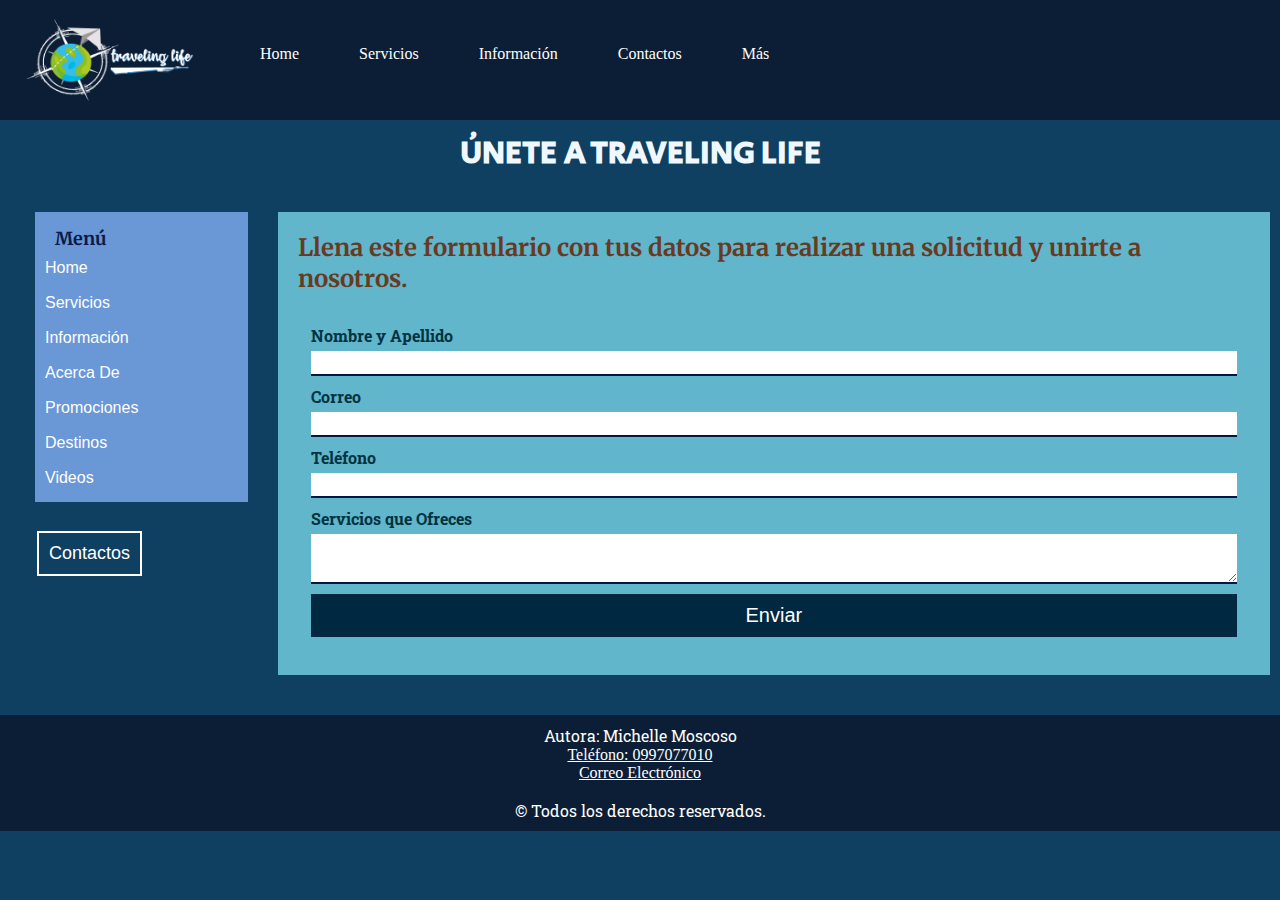
<file: Pagina/HTML/Únete a Nosotros.html>
<!DOCTYPE html>
<html lang="en">
    <head>
        <meta charset="UTF-8">
        <meta http-equiv="X-UA-Compatible" content="IE=edge">
        <meta name="viewport" content="width=device-width, initial-scale=1.0">
        <title>TravelingLife</title>
        <link href="../CSS/Estilos.css" rel="stylesheet" type="text/css">
        <link href="../CSS/Home.css" rel="stylesheet" type="text/css">
        <link href="../CSS/3 Columnas.css" rel="stylesheet" type="text/css">
        <link href="../CSS/2 Columnas.css" rel="stylesheet" type="text/css">
        <link href="../CSS/Menu y Contenido.css" rel="stylesheet" type="text/css">
        <link rel="shortcut icon" href="../Contenido/Imagenes/icono.jpg">
        <link rel="preconnect" href="https://fonts.googleapis.com">
        <link rel="preconnect" href="https://fonts.gstatic.com" crossorigin>
        <link href="https://fonts.googleapis.com/css2?family=Merriweather:wght@300&display=swap" rel="stylesheet">
        <link href="https://fonts.googleapis.com/css2?family=Merriweather:ital,wght@0,300;1,700&family=Roboto+Slab:wght@300&display=swap" rel="stylesheet">
        <link href="https://fonts.googleapis.com/css2?family=Anton&family=Merriweather:ital,wght@0,300;1,700&family=Roboto+Slab:wght@300&family=Secular+One&display=swap" rel="stylesheet">    
    </head>
<body>
    <header>
<div id="Caja1">
    <img src="../Contenido/Imagenes/logo1.png" alt="Logo de Agencia" id="logotraveling">
    <nav class="nav">
    <ul>
        <li><a href="index.html">Home</a></li>
        <li><a href="Servicios.html">Servicios</a></li>
        <li><a href="Información.html">Información</a></li>
        <li><a href="Contactos.html">Contactos</a></li>
        <div class="dropdown">
            <li class="drop3">Más</li>
            <div class="dropdown-content">
              <a href="Acerca De.html">Acerca De</a>
              <a href="Videos.html">Videos</a>
            </div>
          </div>
    </ul>
    </nav>
</div>
</header>

<!--Contenido-->

<h1>ÚNETE A TRAVELING LIFE</h1>
    <div class="columnas">
        <section class="menumyc">
            <h4 id="Menuh4">Menú</h4>
            <ul>
                <li><a href="index.html">Home</a></li>
                <li><a href="Servicios.html">Servicios</a></li>
                <li><a href="Información.html">Información</a></li>
                <li><a href="Acerca De.html">Acerca De</a></li>
                <li><a href="Promociones.html">Promociones</a></li>
                <li><a href="Destinos Más Visitados.html">Destinos</a></li>
                <li><a href="Videos.html">Videos</a></li>  
            </ul>   
            <br>
            <br>
            <button type="button" id="btn3col"><a href="Contactos.html">Contactos</a></button>
        </section> 
        <section class="secmyc">
            <article class="artmyc">
                <h2>Llena este formulario con tus datos para realizar una solicitud y unirte a nosotros.</h2>
                <br>
                <form action="" class="formulario" method="POST">
                    <label for="nombres">Nombre y Apellido</label>
                    <input type="text" name="nombres" id="nombres">
              
                    <label for="correo">Correo</label>
                    <input type="text" name="correo" id="correo">
              
                    <label for="nombres">Teléfono</label>
                    <input type="text" name="celular" id="celular">
              
                    <label for="mensaje">Servicios que Ofreces</label>
                    <textarea name="mensaje" id="mensaje"></textarea>
                    <input type="submit" value="Enviar">
                </form>
            </article>
        </section>
    </div>
</body>

<!--Pie de Página-->

<footer class="foot">
    <ul>
        <li><p>Autora: Michelle Moscoso</p></li>
        <li><a href="tel:0978929310">Teléfono: 0997077010</a></li>
        <li><a href="mailto:ag_travelinglife@outlook.com">Correo Electrónico</a></li>
        <br>
        <p>&copy; Todos los derechos reservados.</p>
    </ul>
</footer>
</html>
</file>
<file: RegaloSV/style.css>
#envelope {
    margin: 150px;
    position: relative;
    width: 280px;
    height: 180px;
    border-bottom-left-radius: 6px;
    border-bottom-right-radius: 6px;
    margin-left: auto;
    margin-right: auto;
    top: 150px;
    background-color: #f9c5c8;
    box-shadow: 0 4px 20px rgba(0, 0, 0, 0.2);
  }
  
  .front {
    position: absolute;
    width: 0;
    height: 0;
    z-index: 3;
  }
  
  .flap {
    border-left: 140px solid transparent;
    border-right: 140px solid transparent;
    border-bottom: 82px solid transparent;
    /* a little smaller */
    border-top: 98px solid #ff3333;
    /* a little larger */
    transform-origin: top;
    pointer-events: none;
  }
  
  .pocket {
    border-left: 140px solid #ff9999;
    border-right: 140px solid #ff9999;
    border-bottom: 90px solid #fd8787;
    border-top: 90px solid transparent;
    border-bottom-left-radius: 6px;
    border-bottom-right-radius: 6px;
  }
  
  .letter {
    position: relative;
    background-color: #f9c5c8;
    width: 90%;
    margin-left: auto;
    margin-right: auto;
    height: 90%;
    top: 5%;
    border-radius: 6px;
    box-shadow: 0 2px 26px rgba(0, 0, 0, 0.12);
  }
  
  .letter:after {
    content: "";
    position: absolute;
    top: 0;
    bottom: 0;
    left: 0;
    right: 0;
    background-image: linear-gradient(180deg, rgba(255, 255, 255, 0) 25%, rgba(239, 215, 239, 0.7) 55%, #eed7ef 100%);
  }
  
  .words {
    position: absolute;
    left: 10%;
    width: 80%;
    height: 14%;
    background-color: #fdb7ba;
  }
  
  .words.line1 {
    top: 15%;
    width: 20%;
    height: 7%;
  }
  
  .words.line2 {
    top: 30%;
  }
  
  .words.line3 {
    top: 50%;
  }
  
  .words.line4 {
    top: 70%;
  }
  
  .open .flap {
    transform: rotateX(180deg);
    transition: transform 0.4s ease, z-index 0.6s;
    z-index: 1;
  }
  
  .close .flap {
    transform: rotateX(0deg);
    transition: transform 0.4s 0.6s ease, z-index 1s;
    z-index: 5;
  }
  
  .close .letter {
    transform: translateY(0px);
    transition: transform 0.4s ease, z-index 1s;
    z-index: 1;
  }
  
  .open .letter {
    transform: translateY(-60px);
    transition: transform 0.4s 0.6s ease, z-index 0.6s;
    z-index: 2;
  }
  
  .hearts {
    position: absolute;
    top: 90px;
    left: 0;
    right: 0;
    z-index: 2;
  }
  
  .heart {
    position: absolute;
    bottom: 0;
    right: 10%;
    pointer-events: none;
  }
  
  .heart:before,
  .heart:after {
    position: absolute;
    content: "";
    left: 50px;
    top: 0;
    width: 50px;
    height: 80px;
    background: #D00000;
    border-radius: 50px 50px 0 0;
    transform: rotate(-45deg);
    transform-origin: 0 100%;
    pointer-events: none;
  }
  
  .heart:after {
    left: 0;
    transform: rotate(45deg);
    transform-origin: 100% 100%;
  }
  
  .close .heart {
    opacity: 0;
    -webkit-animation: none;
            animation: none;
  }
  
  .a1 {
    left: 20%;
    transform: scale(0.6);
    opacity: 1;
    -webkit-animation: slideUp 4s linear 1, sideSway 2s ease-in-out 4 alternate;
    -moz-animation: slideUp 4s linear 1, sideSway 2s ease-in-out 4 alternate;
    -webkit-animation-fill-mode: forwards;
            animation-fill-mode: forwards;
    -webkit-animation-delay: 0.7s;
            animation-delay: 0.7s;
  }
  
  .a2 {
    left: 55%;
    transform: scale(1);
    opacity: 1;
    -webkit-animation: slideUp 5s linear 1, sideSway 4s ease-in-out 2 alternate;
    -moz-animation: slideUp 5s linear 1, sideSway 4s ease-in-out 2 alternate;
    -webkit-animation-fill-mode: forwards;
            animation-fill-mode: forwards;
    -webkit-animation-delay: 0.7s;
            animation-delay: 0.7s;
  }
  
  .a3 {
    left: 10%;
    transform: scale(0.8);
    opacity: 1;
    -webkit-animation: slideUp 7s linear 1, sideSway 2s ease-in-out 6 alternate;
    -moz-animation: slideUp 7s linear 1, sideSway 2s ease-in-out 6 alternate;
    -webkit-animation-fill-mode: forwards;
            animation-fill-mode: forwards;
    -webkit-animation-delay: 0.7s;
            animation-delay: 0.7s;
  }
  
  @-webkit-keyframes slideUp {
    0% {
      top: 0;
    }
    100% {
      top: -600px;
    }
  }
  @keyframes slideUp {
    0% {
      top: 0;
    }
    100% {
      top: -600px;
    }
  }
  @-webkit-keyframes sideSway {
    0% {
      margin-left: 0px;
    }
    100% {
      margin-left: 50px;
    }
  }
  @keyframes sideSway {
    0% {
      margin-left: 0px;
    }
    100% {
      margin-left: 50px;
    }
  }
  body {
    background-color: #f7d9da;
  }
  
  .envlope-wrapper {
    height: 380px;
  }
  
  .reset {
    text-align: center;
  }
  
  .reset button {
    font-weight: 800;
    font-style: normal;
    transition: all 0.1s linear;
    -webkit-appearance: none;
    background-color: transparent;
    border: solid 2px #ff5757;
    border-radius: 4px;
    color: #ff5757;
    display: inline-block;
    font-size: 14px;
    text-transform: uppercase;
    margin: 5px;
    padding: 10px;
    line-height: 1em;
    text-decoration: none;
    min-width: 120px;
    cursor: pointer;
  }
  
  .reset button:hover {
    background-color: #fc9d9d;
    color: #a10000;
  }
</file>
<file: Pagina/CSS/Estilos.css>
/* Contenido General */
    
    html{
        background-color: #0f4061;
}
    h1{
        font-family: 'Secular One', sans-serif;
        text-align: center;
        color: aliceblue;
        margin-top: 10px;
}
    h2{
        font-family: 'Merriweather', serif;
        color: #683a22;
}
    h3{
        font-family:'Merriweather', serif;
        color: #0c1a49;
        font-size: larger;
        text-align: center;
}
    h4{
        font-family: 'Merriweather', serif;
        color: #9bb6ed;
        margin-left: 10px;
        font-size: large;
        text-align: left;
        padding-top: 5px;

}
    p{
        font-weight: 100px;
        color: #202731;
        text-align: justify;
        font-family: 'Roboto Slab', serif;
}

/* Contenido de Home */

    .conthome p{
        font-family: 'Roboto Slab', serif;
        font-weight: 100px;
        color: #0c2631;
        text-align: justify; 
}
    .conthome h2{
        font-family: 'Lucida Sans', 'Lucida Sans Regular', 'Lucida Grande', 'Lucida Sans Unicode', Geneva, Verdana, sans-serif;
        color: #ffe2d2;
        text-align: center;
}
    .conthome h1{
        font-family: 'Secular One', sans-serif;
        text-align: center;
        color: aliceblue;
}

/* Contenido de Páginas con 3 Columnas */

    .cont h3{
        margin-top: 15px;
        color: #ffffff;
}
    .cont p{
        margin: 15px;
        color: #d2d4ff;
        font-family: 'Roboto Slab', serif;
}

/* Contenido de Páginas con 2 Columnas */

    .cont a{
        color: #d2d4ff;
        text-decoration: none;
}

/* Contenido de Contactos */

    #Menuh4{
        color: #0c1a49;
}


/* Contenido de Páginas con 3 Columnas */

    .cont2col h3{
        margin-top: 15px;
        color: #ffffff;
}
    .cont2col p{
        margin: 15px;
        color: #d2d4ff;
        font-family: 'Roboto Slab', serif;
}
    .cont2col a{
        color: #d2d4ff;
}

/* Contenido de Página con Menú Lateral y Contenido */

    label{
        color: #003341;
        font-family: 'Roboto Slab', serif;
    }
</file>
<file: Pagina/CSS/Home.css>
/* Formato del Menú*/

  .nav{
    float: left;
    width: 1000px;
}   
  div nav ul li{
    float: left;
}
  #logotraveling{
    width: 220px;
    height: 120px;
    float: left;
}
  body header{
    background-color: #0c1e35;
    height: 120px;
}
  nav ul li{
    display: block;
    float: left;
    margin-right: 20px;
    padding: 10px 0px 16px;
    margin-top: 35px;
}
  nav ul li a{
    color: white;
    text-decoration: none;
    padding-left: 40px;
}
  nav ul li a:hover, nav ul li a:active{
    color: #c9ebff;
}
  .menuicio{
    background-color: #0c1e35;
}

/* Lista Desplegable */

  .drop3{
    border: none;
    cursor: pointer;
    padding-left: 40px;
    padding-bottom: 9px;
    padding-top: 10px;
}
  .dropdown{
    position: relative;
    display: inline-block;
}
  .dropdown li{
    color: white;
    font-family: Georgia, 'Times New Roman', Times, serif;
}
  .dropdown-content a{
    margin-top: 43px;
}
  .dropdown-content{
    display: none;
    position: absolute;
    min-width: 160px;
    z-index: 1;
    padding-bottom: 5px;
}
  .dropdown-content #Videos{
    margin-top: 10px;
}
  .dropdown-content a {
    color: rgb(175, 200, 248);
    padding: 12px 16px;
    text-decoration:solid;
    display: block;
}
  .dropdown-content a:hover{
    background-color: #d0723f;
}  
  .dropdown:hover .dropdown-content{
    display: block;
    padding-top: 10px;
    padding-bottom: 20px;
    margin-top: 10px;
    margin-bottom: 10px;
}
  div nav ul li{
    list-style: none;
}

/* Menú de Inicio */

  *{
    margin: 0;
    padding: 0;
}
  .menuhome{
    margin: 3px;
}
  .cajas{
    display: table-cell;
    padding: 10px;
    align-content: center;
    float: left;
    margin-left: 15px;
}
  #imghome1, #imghome2, #imghome3{
    width: 425px;
    height: 531px;
}
  #imghome1{
    padding: 20px;
    background-color: #62b6cb;
}
  #imghome2{
    padding: 20px;
    background-color: #4a8695;
}
  #imghome3{
    padding: 20px;
    background-color: #376672;
}
  button{
    padding: 10px;
    margin-left: 155px;
    float: left;
    border-style: double;
    border-color: white;
    background: none;
}
  button a{
    color: white;
    text-decoration:none;
    font-size: large;
}

/* Contenido */

  .arthome1, .arthome2{
    background-color: #c9ebff;
    width: 65%;
    float: left;
    padding: 10px;
    margin: 25px;
}
  aside{
    float: right;
    margin: 25px;
}
  #publhome1, #publhome2, #publhome3{
    width: 400px;
    height: 550px;
}
  .sechome1 h2{
    background-color: #803fd0;
}  
  .sechome2 h2{
    background-color: #803fd0;
}
  #imgconthome1, #imgconthome2{
    width: 300px;
    height: 220px;
    float: left;
    margin: 5px;
}
  #gpshome, #agencia {
    margin: 5px;
    padding-left: 99px;
}

/* Footer */

  .foot{
    clear: both;
    background: #0c1e35;
    margin-top: 40px;
    color: white;
    padding: 10px 0;
    left: 0%;
    z-index: 100;
    align-items: center;
    position: relative;
}
  .foot ul{
    list-style: none;
    text-align: center;
}
  .foot a{
    color: white;
    margin: 0;
    padding: 0;
    font-size: 100%;
    text-decoration: underline;
}
  .foot p{
    text-align: center;
    margin: 0;
    padding: 0;
    font-size: 100%;
    color: white;
}
</file>
<file: Pagina/CSS/3 Columnas.css>
/* Formato de 3 Columnas */

        .columnas{
                display: table-cell;
                padding: 10px;
                align-content: center;
                float: left;
                margin-left: 25px;
                margin-top: 25px;
                display: flex;
}
        .menulateral{
                background-color: #6a97d6;
                padding: 10px;
                width: 250px;
                height: 185px;             
}
        .menulateral li{
                list-style: none;
}
        .cont{
                background-color: #3b6e8b;
                float: left;
                margin-left: 25px;
                width: 70%;
}
        .cont h3{
                margin-top: 15px;
}
        .cont p{
                margin: 15px;
}
        .publicidad{
                float: right;
                margin-left: 25px;
                width: 25%;
                margin-top: 20px;
}
        .menulateral ul li a:hover, .menulateral ul li a:active{
                color: #003341;
}
        .menulateral ul li a{
                font-family: 'Lucida Sans', 'Lucida Sans Regular', 'Lucida Grande', 'Lucida Sans Unicode', Geneva, Verdana, sans-serif;
                text-decoration: none;
                color: #ffffff;
                line-height: 35px;
                margin-bottom: 20px;
}
        #btn3col{
                float: left;
                margin-left: -8px;
}

/* Formato de Imágenes */

        .cont img{
                width: 700px;
                height: 470px;
                margin-left: 75px;
                margin-top: 20px;
                padding: 10px;
                background-color: #b78bf8;
}
        .publicidad img{
                width: 300px;
                height: 460px;
                margin-top: 20px;
                margin-bottom: 30px;
}

/* Formato de Videos iframe */

        iframe{
                margin: 5px;
                padding-left: 99px;
}
</file>
<file: Pagina/CSS/2 Columnas.css>
/* Formato de 2 Columnas */

    .column2{
        display: table-cell;
        padding: 10px;
        align-content: center;
        float: left;
        margin-left: 25px;
        margin-top: 25px;
        display: flex;
}
    .cont2col{
        background-color: #3b6e8b;
        float: left;
        margin-left: 15px;
        width: 75%;
}

/* Formato de Imágenes */
      
    .cont2col img{
        width: 950px;
        height: 670px;
        margin: 20px;
        margin-left: 75px;
}

/* Formato de Video */

    video{
        margin: 20px;
        margin-left: 45px;
        width: 960px;
        height: 600px;
}
</file>
<file: Valentin/yes_styles.css>
body {
    display: flex;
    justify-content: center;
    align-items: center;
    height: 100vh;
    background-color: #F8C8DC;
}

/* Position the "No" button absolutely within body */
#noButton {
    position: absolute;
    margin-left: 150px;
    transition: 0.5s;
    /* Smooth movement */
}

#yesButton {
    position: absolute;
    margin-right: 150px;
    /* Smooth movement */
}

.header_text {
    font-family: 'Nunito';
    font-size: 50px;
    font-weight: bold;
    color: white;
    text-align: center;
    margin-top: 20px;
    margin-bottom: 0px;
}

.text {
    font-family: 'Nunito';
    font-size: 25px;
    font-weight: bold;
    color: white;
    text-align: center;
    margin-top: 20px;
    margin-bottom: 0px;
}

.buttons {
    display: flex;
    flex-direction: row;
    justify-content: center;
    align-items: center;
    margin-top: 20px;
    margin-left: 20px;
    /* optional: adds some space between the buttons */
}

.btn {
    background-color: #FFB6C1;
    color: white;
    padding: 15px 32px;
    text-align: center;
    display: inline-block;
    font-size: 16px;
    margin: 4px 2px;
    cursor: pointer;
    border: none;
    border-radius: 12px;
    transition: background-color 0.3s ease;
}

.btn:hover {
    background-color: #FAF9F6;
}

.gif_container {
    display: flex;
    justify-content: center;
    align-items: center;
}
</file>
<file: Pagina/CSS/Menu y Contenido.css>
/* Contenido de Menú y Columna Lateral */

    .secmyc{
        width: 80%;
        float: right;
        background-color: #62b6cb;
        padding: 20px;
        margin-left: 30px;
        margin-bottom: 30px;
}
    .secmyc2{
        width: 80%;
        float: right;
        background-color: #62b6cb;
        padding: 20px;
        margin-left: 220px;
        margin-bottom: 30px;
    }
    .secmyc, .secmyc2 h2{
        color: #003341;
}
    .menumyc{
        width: 100px;
}
    .menumyc ul li a:hover, .menulateral ul li a:active{
        color: #003341;
}
    .menumyc ul li a{
        font-family: 'Lucida Sans', 'Lucida Sans Regular', 'Lucida Grande', 'Lucida Sans Unicode', Geneva, Verdana, sans-serif;
        text-decoration: none;
        color: #ffffff;
        line-height: 35px;
        margin-bottom: 20px;
}
    .menumyc{
        background-color: #6a97d6;
        padding: 10px;
        width: 200px;
        height: 270px;             
}
    .menumyc li{
        list-style: none;
}
    
/* Formulario */

    .formulario{
        padding: .8rem;
        overflow: hidden;
        color: black;
}
    .formulario label, .formulario input, .formulario textarea{
        display: block;
        width: 100%;
        margin-bottom: 5px;   
}
    .formulario label{
        font-weight: 700;
}
    .formulario input:not([type='submit']), .formulario textarea{
        border: none;
        border-bottom: 2px solid #001841;
        margin-bottom: 10px;
        font-size: 20px;
        outline: none;
        color:black;
}
    .contact textarea{
        height: 100px;
}
    input[type='submit']{
        padding: 10px;
        background: #002941;
        border: none;
        color: white;
        font-size: 20px;
        cursor: pointer;  
}

/* Tabla */

table{
	background-color: white;
	text-align: left;
	border-collapse: collapse;
	width: 100%;
}

th, td{
	padding: 20px;
}

thead{
	background-color: #244663;
	border-bottom: solid 5px #0f2236;
	color: white;
}

tr:nth-child(even){
	background-color: #ddd;
}

tr:hover td{
	background-color: #367096;
	color: white;
}
</file>
